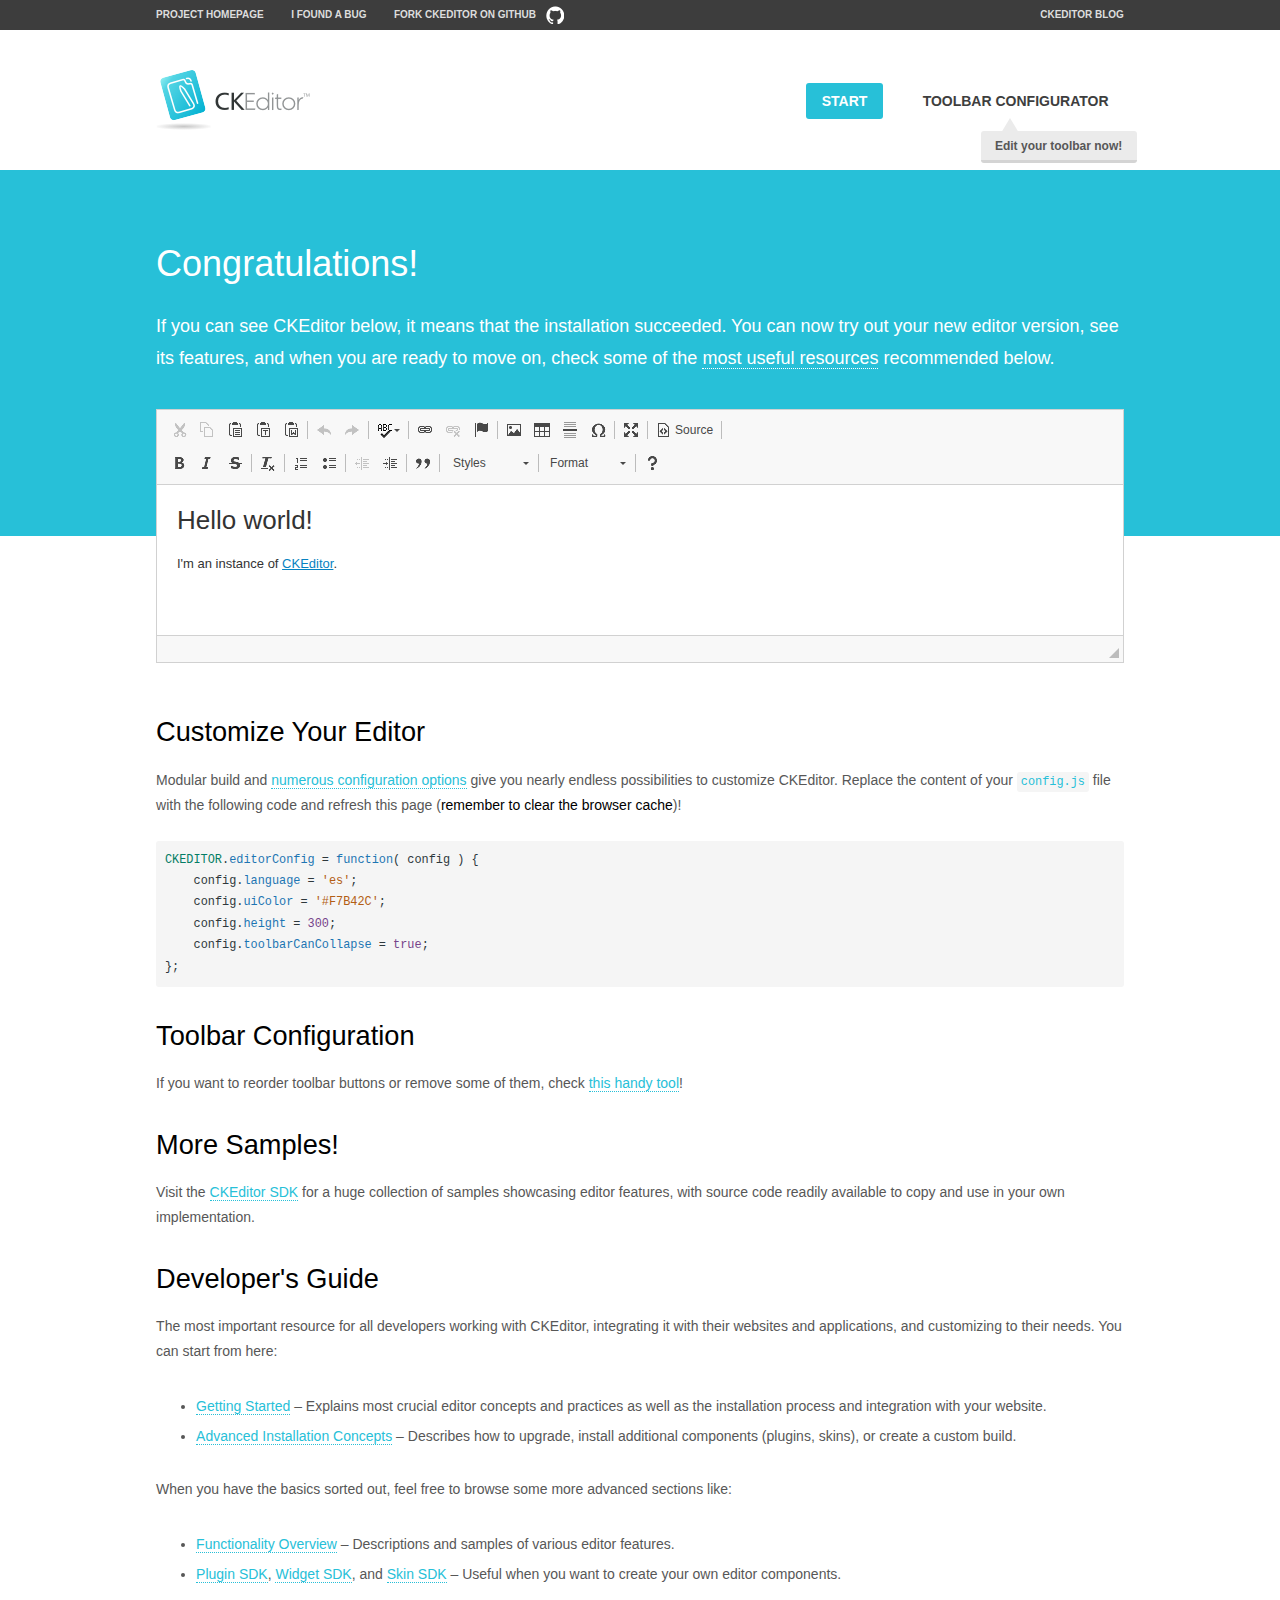
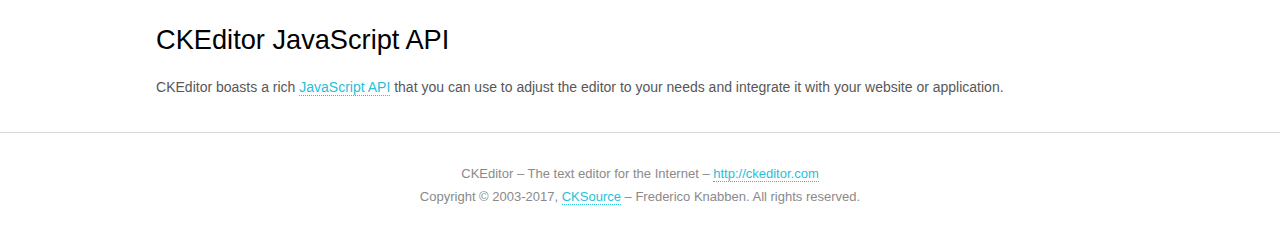
<file: Forum-fe/javascript/ck/samples/index.html>
<!DOCTYPE html>
<!--
Copyright (c) 2003-2017, CKSource - Frederico Knabben. All rights reserved.
For licensing, see LICENSE.md or http://ckeditor.com/license
-->
<html>
<head>
	<meta charset="utf-8">
	<title>CKEditor Sample</title>
	<script src="../ckeditor.js"></script>
	<script src="js/sample.js"></script>
	<link rel="stylesheet" href="css/samples.css">
	<link rel="stylesheet" href="toolbarconfigurator/lib/codemirror/neo.css">
</head>
<body id="main">

<nav class="navigation-a">
	<div class="grid-container">
		<ul class="navigation-a-left grid-width-70">
			<li><a href="http://ckeditor.com">Project Homepage</a></li>
			<li><a href="http://dev.ckeditor.com/">I found a bug</a></li>
			<li><a href="http://github.com/ckeditor/ckeditor-dev" class="icon-pos-right icon-navigation-a-github">Fork CKEditor on GitHub</a></li>
		</ul>
		<ul class="navigation-a-right grid-width-30">
			<li><a href="http://ckeditor.com/blog-list">CKEditor Blog</a></li>
		</ul>
	</div>
</nav>

<header class="header-a">
	<div class="grid-container">
		<h1 class="header-a-logo grid-width-30">
			<a href="index.html"><img src="img/logo.png" alt="CKEditor Sample"></a>
		</h1>

		<nav class="navigation-b grid-width-70">
			<ul>
				<li><a href="index.html" class="button-a button-a-background">Start</a></li>
				<li><a href="toolbarconfigurator/index.html" class="button-a">Toolbar configurator <span class="balloon-a balloon-a-nw">Edit your toolbar now!</span></a></li>
			</ul>
		</nav>
	</div>
</header>

<main>
	<div class="adjoined-top">
		<div class="grid-container">
			<div class="content grid-width-100">
				<h1>Congratulations!</h1>
				<p>
					If you can see CKEditor below, it means that the installation succeeded.
					You can now try out your new editor version, see its features, and when you are ready to move on, check some of the <a href="#sample-customize">most useful resources</a> recommended below.
				</p>
			</div>
		</div>
	</div>
	<div class="adjoined-bottom">
		<div class="grid-container">
			<div class="grid-width-100">
				<div id="editor">
					<h1>Hello world!</h1>
					<p>I'm an instance of <a href="http://ckeditor.com">CKEditor</a>.</p>
				</div>
			</div>
		</div>
	</div>

	<div class="grid-container">
		<div class="content grid-width-100">
			<section id="sample-customize">
				<h2>Customize Your Editor</h2>
				<p>Modular build and <a href="http://docs.ckeditor.com/#!/guide/dev_configuration">numerous configuration options</a> give you nearly endless possibilities to customize CKEditor. Replace the content of your <code><a href="../config.js">config.js</a></code> file with the following code and refresh this page (<strong>remember to clear the browser cache</strong>)!</p>
		<pre class="cm-s-neo CodeMirror"><code><span style="padding-right: 0.1px;"><span class="cm-variable">CKEDITOR</span>.<span class="cm-property">editorConfig</span> <span class="cm-operator">=</span> <span class="cm-keyword">function</span>( <span class="cm-def">config</span> ) {</span>
<span style="padding-right: 0.1px;"><span class="cm-tab">	</span><span class="cm-variable-2">config</span>.<span class="cm-property">language</span> <span class="cm-operator">=</span> <span class="cm-string">'es'</span>;</span>
<span style="padding-right: 0.1px;"><span class="cm-tab">	</span><span class="cm-variable-2">config</span>.<span class="cm-property">uiColor</span> <span class="cm-operator">=</span> <span class="cm-string">'#F7B42C'</span>;</span>
<span style="padding-right: 0.1px;"><span class="cm-tab">	</span><span class="cm-variable-2">config</span>.<span class="cm-property">height</span> <span class="cm-operator">=</span> <span class="cm-number">300</span>;</span>
<span style="padding-right: 0.1px;"><span class="cm-tab">	</span><span class="cm-variable-2">config</span>.<span class="cm-property">toolbarCanCollapse</span> <span class="cm-operator">=</span> <span class="cm-atom">true</span>;</span>
<span style="padding-right: 0.1px;">};</span></code></pre>
			</section>

			<section>
				<h2>Toolbar Configuration</h2>
				<p>If you want to reorder toolbar buttons or remove some of them, check <a href="toolbarconfigurator/index.html">this handy tool</a>!</p>
			</section>

			<section>
				<h2>More Samples!</h2>
				<p>Visit the <a href="http://sdk.ckeditor.com">CKEditor SDK</a> for a huge collection of samples showcasing editor features, with source code readily available to copy and use in your own implementation.</p>
			</section>

			<section>
				<h2>Developer's Guide</h2>
				<p>The most important resource for all developers working with CKEditor, integrating it with their websites and applications, and customizing to their needs. You can start from here:</p>
				<ul>
					<li><a href="http://docs.ckeditor.com/#!/guide/dev_installation">Getting Started</a> &ndash; Explains most crucial editor concepts and practices as well as the installation process and integration with your website.</li>
					<li><a href="http://docs.ckeditor.com/#!/guide/dev_advanced_installation">Advanced Installation Concepts</a> &ndash; Describes how to upgrade, install additional components (plugins, skins), or create a custom build.</li>
				</ul>
					<p>When you have the basics sorted out, feel free to browse some more advanced sections like:</p>
				<ul>
					<li><a href="http://docs.ckeditor.com/#!/guide/dev_features">Functionality Overview</a> &ndash; Descriptions and samples of various editor features.</li>
					<li><a href="http://docs.ckeditor.com/#!/guide/plugin_sdk_intro">Plugin SDK</a>, <a href="http://docs.ckeditor.com/#!/guide/widget_sdk_intro">Widget SDK</a>, and <a href="http://docs.ckeditor.com/#!/guide/skin_sdk_intro">Skin SDK</a> &ndash; Useful when you want to create your own editor components.</li>
				</ul>
			</section>

			<section>
				<h2>CKEditor JavaScript API</h2>
				<p>CKEditor boasts a rich <a href="http://docs.ckeditor.com/#!/api">JavaScript API</a> that you can use to adjust the editor to your needs and integrate it with your website or application.</p>
			</section>
		</div>
	</div>
</main>

<footer class="footer-a grid-container">
	<div class="grid-container">
		<p class="grid-width-100">
			CKEditor &ndash; The text editor for the Internet &ndash; <a class="samples" href="http://ckeditor.com/">http://ckeditor.com</a>
		</p>
		<p class="grid-width-100" id="copy">
			Copyright &copy; 2003-2017, <a class="samples" href="http://cksource.com/">CKSource</a> &ndash; Frederico Knabben. All rights reserved.
		</p>
	</div>
</footer>
<script>
	initSample();
</script>

</body>
</html>
</file>
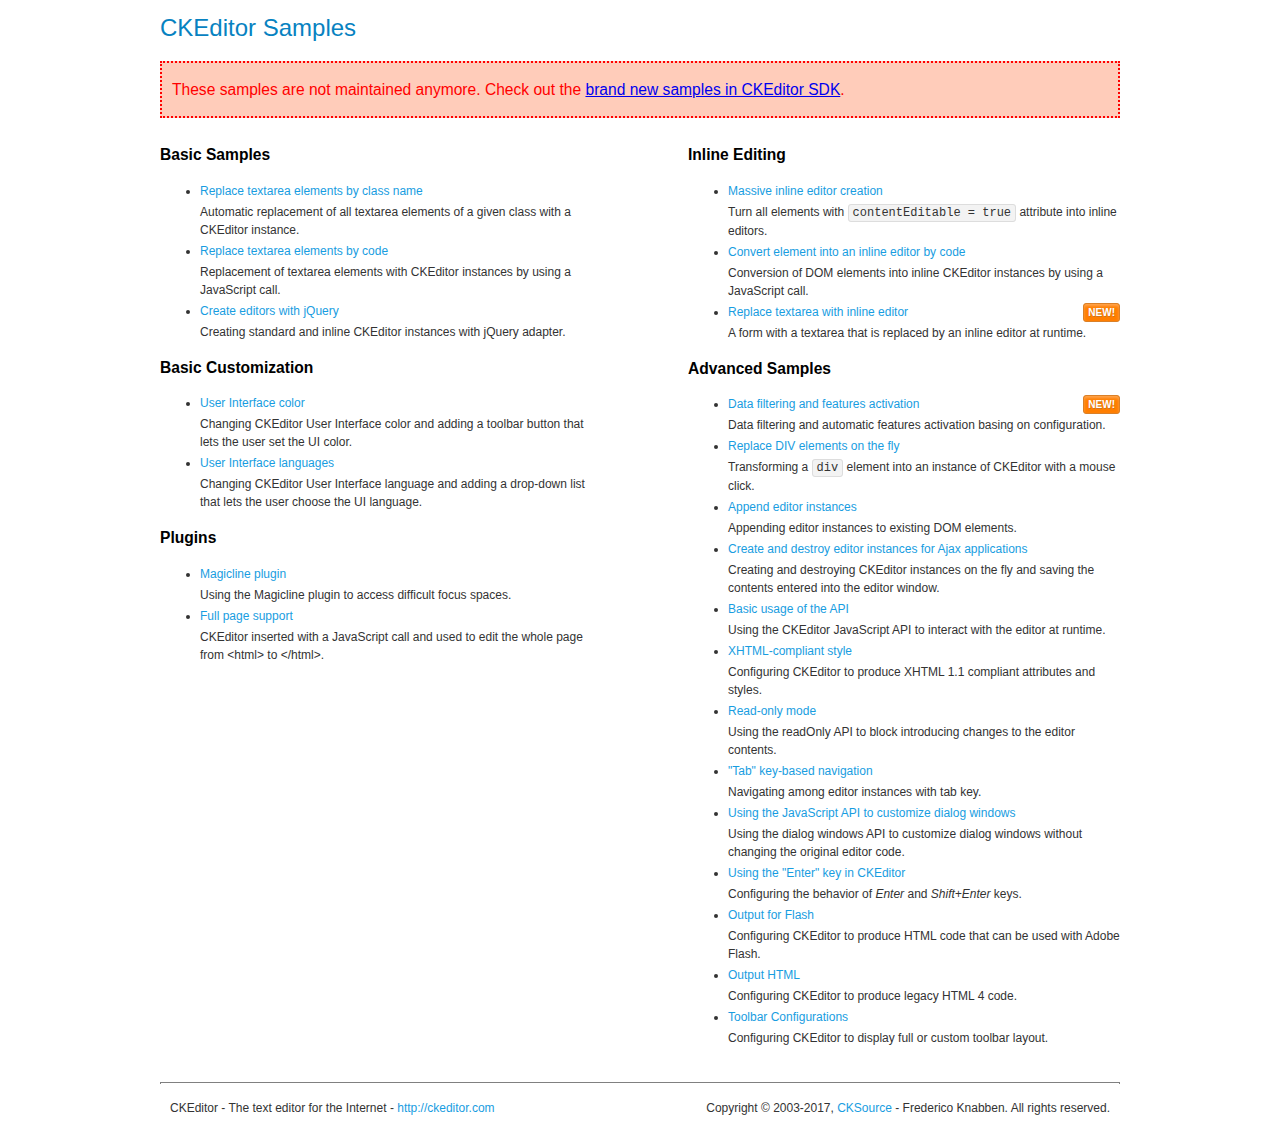
<file: Forum-fe/javascript/ck/samples/old/index.html>
<!DOCTYPE html>
<!--
Copyright (c) 2003-2017, CKSource - Frederico Knabben. All rights reserved.
For licensing, see LICENSE.md or http://ckeditor.com/license
-->
<html>
<head>
	<meta charset="utf-8">
	<title>CKEditor Samples</title>
	<link rel="stylesheet" href="sample.css">
</head>
<body>
	<h1 class="samples">
		CKEditor Samples
	</h1>
	<div class="warning deprecated">
		These samples are not maintained anymore. Check out the <a href="http://sdk.ckeditor.com/">brand new samples in CKEditor SDK</a>.
	</div>
	<div class="twoColumns">
		<div class="twoColumnsLeft">
			<h2 class="samples">
				Basic Samples
			</h2>
			<dl class="samples">
				<dt><a class="samples" href="replacebyclass.html">Replace textarea elements by class name</a></dt>
				<dd>Automatic replacement of all textarea elements of a given class with a CKEditor instance.</dd>

				<dt><a class="samples" href="replacebycode.html">Replace textarea elements by code</a></dt>
				<dd>Replacement of textarea elements with CKEditor instances by using a JavaScript call.</dd>

				<dt><a class="samples" href="jquery.html">Create editors with jQuery</a></dt>
				<dd>Creating standard and inline CKEditor instances with jQuery adapter.</dd>
			</dl>

			<h2 class="samples">
				Basic Customization
			</h2>
			<dl class="samples">
				<dt><a class="samples" href="uicolor.html">User Interface color</a></dt>
				<dd>Changing CKEditor User Interface color and adding a toolbar button that lets the user set the UI color.</dd>

				<dt><a class="samples" href="uilanguages.html">User Interface languages</a></dt>
				<dd>Changing CKEditor User Interface language and adding a drop-down list that lets the user choose the UI language.</dd>
			</dl>


			<h2 class="samples">Plugins</h2>
<dl class="samples">
<dt><a class="samples" href="magicline/magicline.html">Magicline plugin</a></dt>
<dd>Using the Magicline plugin to access difficult focus spaces.</dd>

<dt><a class="samples" href="wysiwygarea/fullpage.html">Full page support</a></dt>
<dd>CKEditor inserted with a JavaScript call and used to edit the whole page from &lt;html&gt; to &lt;/html&gt;.</dd>
</dl>
		</div>
		<div class="twoColumnsRight">
			<h2 class="samples">
				Inline Editing
			</h2>
			<dl class="samples">
				<dt><a class="samples" href="inlineall.html">Massive inline editor creation</a></dt>
				<dd>Turn all elements with <code>contentEditable = true</code> attribute into inline editors.</dd>

				<dt><a class="samples" href="inlinebycode.html">Convert element into an inline editor by code</a></dt>
				<dd>Conversion of DOM elements into inline CKEditor instances by using a JavaScript call.</dd>

				<dt><a class="samples" href="inlinetextarea.html">Replace textarea with inline editor</a> <span class="new">New!</span></dt>
				<dd>A form with a textarea that is replaced by an inline editor at runtime.</dd>

				
			</dl>

			<h2 class="samples">
				Advanced Samples
			</h2>
			<dl class="samples">
				<dt><a class="samples" href="datafiltering.html">Data filtering and features activation</a> <span class="new">New!</span></dt>
				<dd>Data filtering and automatic features activation basing on configuration.</dd>

				<dt><a class="samples" href="divreplace.html">Replace DIV elements on the fly</a></dt>
				<dd>Transforming a <code>div</code> element into an instance of CKEditor with a mouse click.</dd>

				<dt><a class="samples" href="appendto.html">Append editor instances</a></dt>
				<dd>Appending editor instances to existing DOM elements.</dd>

				<dt><a class="samples" href="ajax.html">Create and destroy editor instances for Ajax applications</a></dt>
				<dd>Creating and destroying CKEditor instances on the fly and saving the contents entered into the editor window.</dd>

				<dt><a class="samples" href="api.html">Basic usage of the API</a></dt>
				<dd>Using the CKEditor JavaScript API to interact with the editor at runtime.</dd>

				<dt><a class="samples" href="xhtmlstyle.html">XHTML-compliant style</a></dt>
				<dd>Configuring CKEditor to produce XHTML 1.1 compliant attributes and styles.</dd>

				<dt><a class="samples" href="readonly.html">Read-only mode</a></dt>
				<dd>Using the readOnly API to block introducing changes to the editor contents.</dd>

				<dt><a class="samples" href="tabindex.html">"Tab" key-based navigation</a></dt>
				<dd>Navigating among editor instances with tab key.</dd>


				
<dt><a class="samples" href="dialog/dialog.html">Using the JavaScript API to customize dialog windows</a></dt>
<dd>Using the dialog windows API to customize dialog windows without changing the original editor code.</dd>

<dt><a class="samples" href="enterkey/enterkey.html">Using the &quot;Enter&quot; key in CKEditor</a></dt>
<dd>Configuring the behavior of <em>Enter</em> and <em>Shift+Enter</em> keys.</dd>

<dt><a class="samples" href="htmlwriter/outputforflash.html">Output for Flash</a></dt>
<dd>Configuring CKEditor to produce HTML code that can be used with Adobe Flash.</dd>

<dt><a class="samples" href="htmlwriter/outputhtml.html">Output HTML</a></dt>
<dd>Configuring CKEditor to produce legacy HTML 4 code.</dd>

<dt><a class="samples" href="toolbar/toolbar.html">Toolbar Configurations</a></dt>
<dd>Configuring CKEditor to display full or custom toolbar layout.</dd>

			</dl>
		</div>
	</div>
	<div id="footer">
		<hr>
		<p>
			CKEditor - The text editor for the Internet - <a class="samples" href="http://ckeditor.com/">http://ckeditor.com</a>
		</p>
		<p id="copy">
			Copyright &copy; 2003-2017, <a class="samples" href="http://cksource.com/">CKSource</a> - Frederico Knabben. All rights reserved.
		</p>
	</div>
</body>
</html>
</file>
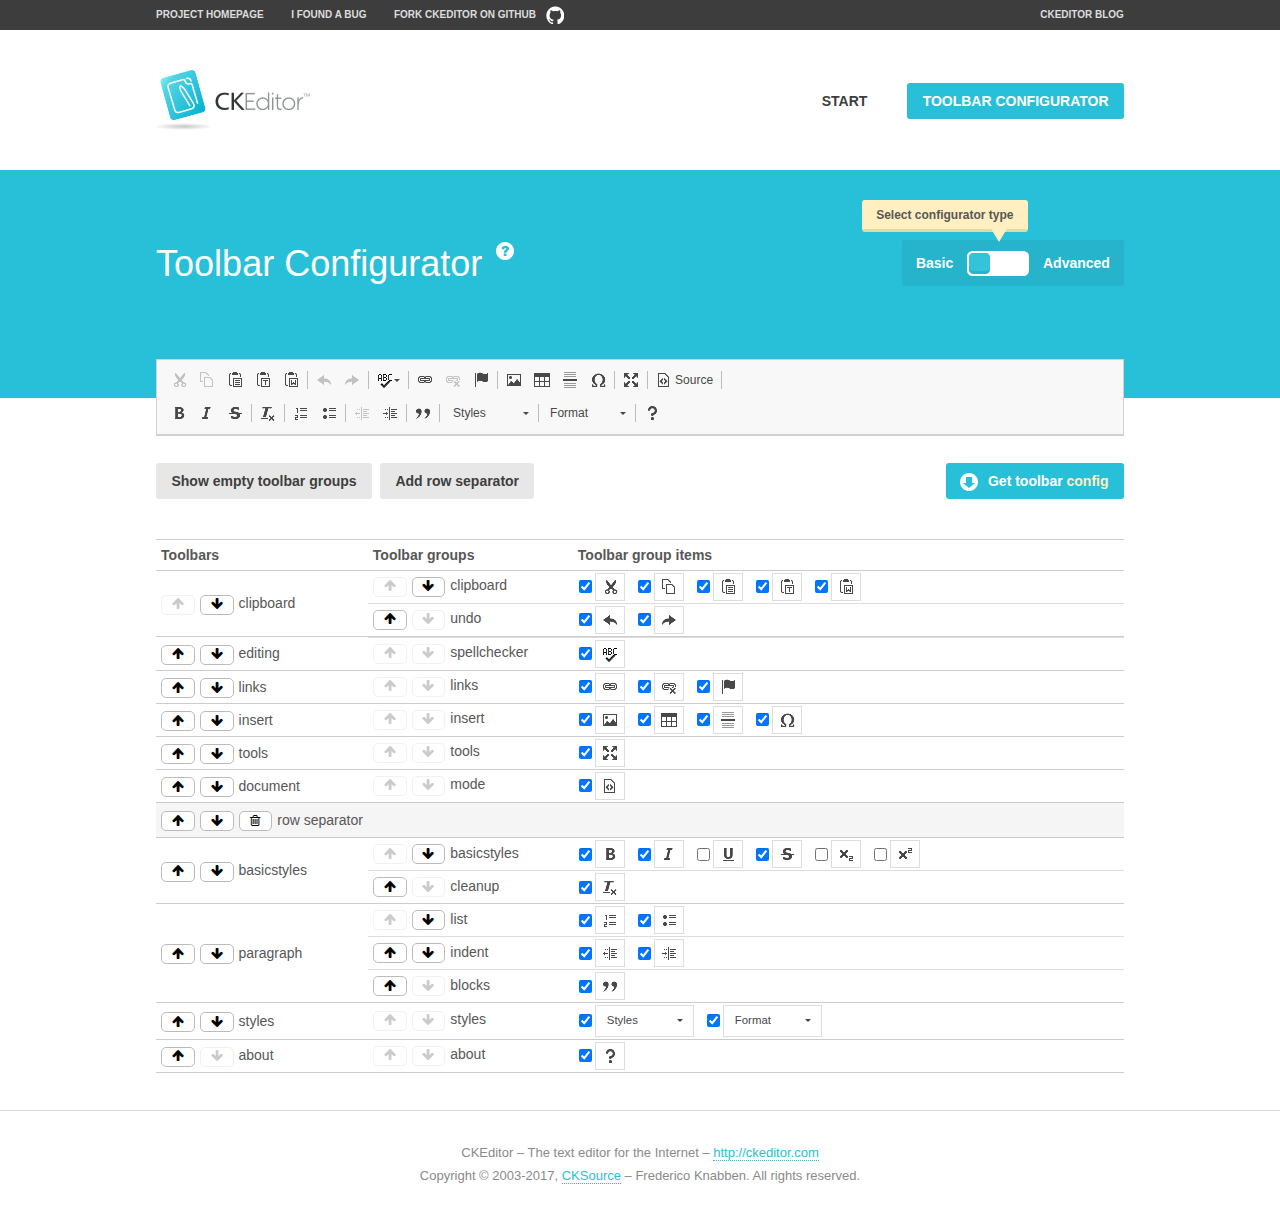
<file: Forum-fe/javascript/ck/samples/toolbarconfigurator/index.html>
<!DOCTYPE html>
<!--
Copyright (c) 2003-2017, CKSource - Frederico Knabben. All rights reserved.
For licensing, see LICENSE.md or http://ckeditor.com/license
-->
<!--[if IE 8]><html class="ie8"><![endif]-->
<!--[if gt IE 8]><html><![endif]-->
<!--[if !IE]><!--><html><!--<![endif]-->
<head>
	<meta charset="utf-8">
	<title>Toolbar Configurator</title>
	<script src="../../ckeditor.js"></script>
	<script>
		if ( CKEDITOR.env.ie && CKEDITOR.env.version < 9 )
			CKEDITOR.tools.enableHtml5Elements( document );
	</script>
	<link rel="stylesheet" href="lib/codemirror/codemirror.css">
	<link rel="stylesheet" href="lib/codemirror/show-hint.css">
	<link rel="stylesheet" href="lib/codemirror/neo.css">
	<link rel="stylesheet" href="css/fontello.css">
	<link rel="stylesheet" href="../css/samples.css">
</head>
<body id="toolbar">

<nav class="navigation-a">
	<div class="grid-container">
		<ul class="navigation-a-left grid-width-70">
			<li><a href="http://ckeditor.com">Project Homepage</a></li>
			<li><a href="http://dev.ckeditor.com/">I found a bug</a></li>
			<li><a href="http://github.com/ckeditor/ckeditor-dev" class="icon-pos-right icon-navigation-a-github">Fork CKEditor on GitHub</a></li>
		</ul>
		<ul class="navigation-a-right grid-width-30">
			<li><a href="http://ckeditor.com/blog-list">CKEditor Blog</a></li>
		</ul>
	</div>
</nav>

<header class="header-a">
	<div class="grid-container">
		<h1 class="header-a-logo grid-width-30">
			<a href="../index.html"><img src="../img/logo.png" alt="CKEditor Logo"></a>
		</h1>
		<nav class="navigation-b grid-width-70">
			<ul>
				<li><a href="../index.html"  class="button-a">Start</a></li>
				<li><a href="index.html"  class="button-a button-a-background">Toolbar configurator</a></li>
			</ul>
		</nav>
	</div>
</header>

<main>
	<div class="adjoined-top">
		<div class="grid-container">
			<div class="content grid-width-100">
				<div class="grid-container-nested">
					<h1 class="grid-width-60">
						Toolbar Configurator
						<a href="#help-content" type="button" title="Configurator help" id="help" class="button-a button-a-background button-a-no-text icon-pos-left icon-question-mark">Help</a>
					</h1>

					<div class="grid-width-40 grid-switch-magic">
						<div class="switch">
							<span class="balloon-a balloon-a-se">Select configurator type</span>
							<input type="radio" name="radio" data-num="1" id="radio-basic" />
							<input type="radio" name="radio" data-num="2" id="radio-advanced" />
							<label data-for="1" for="radio-basic">Basic</label>
							<span class="switch-inner">
								<span class="handler"></span>
							</span>
							<label data-for="2" for="radio-advanced">Advanced</label>
						</div>
					</div>
				</div>
			</div>
		</div>
	</div>
	<div class="adjoined-bottom">
		<div class="grid-container">
			<div class="grid-width-100">
				<div class="editors-container">
					<div id="editor-basic"></div>
					<div id="editor-advanced"></div>
				</div>
			</div>
		</div>
	</div>

	<div class="grid-container configurator">
		<div class="content grid-width-100">
			<div class="configurator">
				<div>
					<div id="toolbarModifierWrapper"></div>
				</div>
			</div>
		</div>
	</div>

	<div id="help-content">
		<div class="grid-container">
			<div class="grid-width-100">
				<h2>What Am I Doing Here?</h2>

				<div class="grid-container grid-container-nested">
					<div class="basic">
						<div class="grid-width-50">
							<p>Arrange <a href="http://docs.ckeditor.com/#!/api/CKEDITOR.config-cfg-toolbarGroups">toolbar groups</a>, toggle <a href="http://docs.ckeditor.com/#!/api/CKEDITOR.config-cfg-removeButtons">button visibility</a> according to your needs and get your toolbar configuration.</p>
							<p>You can replace the content of the <a href="../../config.js"><code>config.js</code></a> file with the generated configuration. If you already set some configuration options you will need to merge both configurations.</p>
						</div>
						<div class="grid-width-50">
							<p>Read more about different ways of <a href="http://docs.ckeditor.com/#!/guide/dev_configuration">setting configuration</a> and do not forget about <strong>clearing browser cache</strong>.</p>
							<p>Arranging toolbar groups is the recommended way of configuring the toolbar, but if you need more freedom you can use the <a href="#advanced">advanced configurator</a>.</p>
						</div>
					</div>
					<div class="advanced" style="display: none;">
						<div class="grid-width-50">
							<p>With this code editor you can edit your <a href="http://docs.ckeditor.com/#!/api/CKEDITOR.config-cfg-toolbar">toolbar configuration</a> live.</p>
							<p>You can replace the content of the <a href="../../config.js"><code>config.js</code></a> file with the generated configuration. If you already set some configuration options you will need to merge both configurations.</p>
						</div>
						<div class="grid-width-50">
							<p>Read more about different ways of <a href="http://docs.ckeditor.com/#!/guide/dev_configuration">setting configuration</a> and do not forget about <strong>clearing browser cache</strong>.</p>
						</div>
					</div>
				</div>

				<p class="grid-container grid-container-nested">
					<button type="button" class="help-content-close grid-width-100 button-a button-a-background">Got it. Let's play!</button>
				</p>
			</div>
		</div>
	</div>
</main>

<footer class="footer-a grid-container">
	<p class="grid-width-100">
		CKEditor &ndash; The text editor for the Internet &ndash; <a class="samples" href="http://ckeditor.com/">http://ckeditor.com</a>
	</p>
	<p class="grid-width-100" id="copy">
		Copyright &copy; 2003-2017, <a class="samples" href="http://cksource.com/">CKSource</a> &ndash; Frederico Knabben. All rights reserved.
	</p>
</footer>

<script src="lib/codemirror/codemirror.js"></script>
<script src="lib/codemirror/javascript.js"></script>
<script src="lib/codemirror/show-hint.js"></script>

<script src="js/fulltoolbareditor.js"></script>
<script src="js/abstracttoolbarmodifier.js"></script>
<script src="js/toolbarmodifier.js"></script>
<script src="js/toolbartextmodifier.js"></script>
<script src="../js/sf.js"></script>

<script>
	( function() {
		'use strict';

		var mode = ( window.location.hash.substr( 1 ) === 'advanced' ) ? 'advanced' : 'basic',
			configuratorSection = CKEDITOR.document.findOne( 'main > .grid-container.configurator' ),
			basicInstruction = CKEDITOR.document.findOne( '#help-content .basic' ),
			advancedInstruction = CKEDITOR.document.findOne( '#help-content .advanced' ),

			// Configurator mode switcher.
			modeSwitchBasic = CKEDITOR.document.getById( 'radio-basic' ),
			modeSwitchAdvanced = CKEDITOR.document.getById( 'radio-advanced' );

		// Initial setup
		function updateSwitcher() {
			if ( mode === 'advanced' ) {
				modeSwitchAdvanced.$.checked = true;
			} else {
				modeSwitchBasic.$.checked = true;
			}
		}

		updateSwitcher();

		CKEDITOR.document.getWindow().on( 'hashchange', function( e ) {
			var hash = window.location.hash.substr( 1 );
			if ( !( hash === 'advanced' || hash === 'basic' ) ) {
				return;
			}
			mode = hash;
			onToolbarsDone( mode );
		} );

		CKEDITOR.document.getWindow().on( 'resize', function() {
			updateToolbar( ( mode === 'basic' ? toolbarModifier : toolbarTextModifier )[ 'editorInstance' ] );
		} );

		function onRefresh( modifier ) {
			modifier = modifier || this;

			if ( mode === 'basic' && modifier instanceof ToolbarConfigurator.ToolbarTextModifier ) {
				return;
			}

			// CodeMirror container becomes visible, so we need to refresh and to avoid rendering problems.
			if ( mode === 'advanced' && modifier instanceof ToolbarConfigurator.ToolbarTextModifier ) {
				modifier.codeContainer.refresh();
			}

			updateToolbar( modifier.editorInstance );
		}

		function updateToolbar( editor ) {
			var editorContainer = editor.container;

			// Not always editor is loaded.
			if ( !editorContainer ) {
				return;
			}

			var displayStyle = editorContainer.getStyle( 'display' );

			editorContainer.setStyle( 'display', 'block' );

			var newHeight = editorContainer.getSize( 'height' );

			var newMarginTop = parseInt( editorContainer.getComputedStyle( 'margin-top' ), 10 );
			newMarginTop = ( isNaN( newMarginTop ) ? 0 : Number( newMarginTop ) );

			var newMarginBottom = parseInt( editorContainer.getComputedStyle( 'margin-bottom' ), 10 );
			newMarginBottom = ( isNaN( newMarginBottom ) ? 0 : Number( newMarginBottom ) );

			var result = newHeight + newMarginTop + newMarginBottom;

			editorContainer.setStyle( 'display', displayStyle );

			editor.container.getAscendant( 'div' ).setStyle( 'height', result + 'px' );
		}

		var toolbarModifier = new ToolbarConfigurator.ToolbarModifier( 'editor-basic' );

		var done = 0;
		toolbarModifier.init( onToolbarInit );
		toolbarModifier.onRefresh = onRefresh;

		CKEDITOR.document.getById( 'toolbarModifierWrapper' ).append( toolbarModifier.mainContainer );

		var toolbarTextModifier = new ToolbarConfigurator.ToolbarTextModifier( 'editor-advanced' );
		toolbarTextModifier.init( onToolbarInit );
		toolbarTextModifier.onRefresh = onRefresh;

		function onToolbarInit() {
			if ( ++done === 2 ) {
				onToolbarsDone();

				positionSticky.watch( CKEDITOR.document.findOne( '.toolbar' ), function() {
					return mode === 'advanced';
				} );
			}
		}

		function onToolbarsDone() {
			if ( mode === 'basic' ) {
				toggleModeBasic( false );
			} else {
				toggleModeAdvanced( false );
			}

			updateSwitcher();

			setTimeout( function() {
				CKEDITOR.document.findOne( '.editors-container' ).addClass( 'active' );
				CKEDITOR.document.findOne( '#toolbarModifierWrapper' ).addClass( 'active' );
			}, 200 );
		}

		CKEDITOR.document.getById( 'toolbarModifierWrapper' ).append( toolbarTextModifier.mainContainer );

		function toogleModeSwitch( onElement, offElement, onModifier, offModifier ) {
			onElement.addClass( 'fancy-button-active' );
			offElement.removeClass( 'fancy-button-active' );

			onModifier.showUI();
			offModifier.hideUI();
		}

		function toggleModeBasic( callOnRefresh ) {
			callOnRefresh = ( callOnRefresh !== false );
			mode = 'basic';
			window.location.hash = '#basic';
			toogleModeSwitch( modeSwitchBasic, modeSwitchAdvanced, toolbarModifier, toolbarTextModifier );

			configuratorSection.removeClass( 'freed-width' );
			basicInstruction.show();
			advancedInstruction.hide();

			callOnRefresh && onRefresh( toolbarModifier );
		}

		function toggleModeAdvanced( callOnRefresh ) {
			callOnRefresh = ( callOnRefresh !== false );
			mode = 'advanced';
			window.location.hash = '#advanced';
			toogleModeSwitch( modeSwitchAdvanced, modeSwitchBasic, toolbarTextModifier, toolbarModifier );

			configuratorSection.addClass( 'freed-width' );
			advancedInstruction.show();
			basicInstruction.hide();

			callOnRefresh && onRefresh( toolbarTextModifier );
		}

		modeSwitchBasic.on( 'click', toggleModeBasic );
		modeSwitchAdvanced.on( 'click', toggleModeAdvanced );

		//
		// Position:sticky for the toolbar.
		//

		// Will make elements behave like they were styled with position:sticky.
		var positionSticky = {
			// Store object: {
			// 		element: CKEDITOR.dom.element, // Element which will float.
			// 		placeholder: CKEDITOR.dom.element, // Placeholder which is place to prevent page bounce.
			// 		isFixed: boolean // Whether element float now.
			// }
			watched: [],

			active: [],

			staticContainer: null,

			init: function() {
				var element = CKEDITOR.dom.element.createFromHtml(
					'<div class="staticContainer">' +
						'<div class="grid-container" >' +
							'<div class="grid-width-100">' +
								'<div class="inner"></div>' +
							'</div>' +
						'</div>' +
					'</div>' );

				this.staticContainer = element.findOne( '.inner' );

				CKEDITOR.document.getBody().append( element );
			},

			watch: function( element, preventFunc ) {
				this.watched.push( {
					element: element,
					placeholder: new CKEDITOR.dom.element( 'div' ),
					isFixed: false,
					preventFunc: preventFunc
				} );
			},

			checkAll: function() {
				for ( var i = 0; i < this.watched.length; i++ ) {
					this.check( this.watched[ i ] );
				}
			},

			check: function( element ) {
				var isFixed = element.isFixed;
				var shouldBeFixed = this.shouldBeFixed( element );

				// Nothing to be done.
				if ( isFixed === shouldBeFixed ) {
					return;
				}

				var placeholder = element.placeholder;

				if ( isFixed ) {
					// Unfixing.

					element.element.insertBefore( placeholder );
					placeholder.remove();

					element.element.removeStyle( 'margin' );

					this.active.splice( CKEDITOR.tools.indexOf( this.active, element ), 1 );

				} else {
					// Fixing.
					placeholder.setStyle( 'width', element.element.getSize( 'width' ) + 'px' );
					placeholder.setStyle( 'height', element.element.getSize( 'height' ) + 'px' );
					placeholder.setStyle( 'margin-bottom', element.element.getComputedStyle( 'margin-bottom' ) );
					placeholder.setStyle( 'display', element.element.getComputedStyle( 'display' ) );
					placeholder.insertAfter( element.element );

					this.staticContainer.append( element.element );

					this.active.push( element );
				}

				element.isFixed = !element.isFixed;
			},

			shouldBeFixed: function( element ) {
				if ( element.preventFunc && element.preventFunc() ) {
					return false;
				}

				// If element is already fixed we are checking it's placeholder.
				var related = ( element.isFixed ? element.placeholder : element.element ),
					clientRect = related.$.getBoundingClientRect(),
					staticHeight = this.staticContainer.getSize('height' ),
					elemHeight = element.element.getSize( 'height' );

				if ( element.isFixed ) {
					return ( clientRect.top + elemHeight < staticHeight );
				} else {
					return ( clientRect.top < staticHeight );
				}
			}
		};

		positionSticky.init();

		CKEDITOR.document.getWindow().on( 'scroll',
			new CKEDITOR.tools.eventsBuffer( 100, positionSticky.checkAll, positionSticky ).input
		);

		// Make the toolbar sticky.
		positionSticky.watch( CKEDITOR.document.findOne( '.editors-container' ) );

		// Help button and help-content.
		( function() {
			var helpButton = CKEDITOR.document.getById( 'help' ),
				helpContent = CKEDITOR.document.getById( 'help-content' );

			// Don't show help button on IE8 because it's unsupported by Pico Modal.
			if ( CKEDITOR.env.ie && CKEDITOR.env.version == 8 ) {
				helpButton.hide();
			} else {
				// Display help modal when the button is clicked.
				helpButton.on( 'click', function( evt ) {
					SF.modal( {
						// Clone modal content from DOM.
						content: helpContent.getHtml(),

						afterCreate: function( modal ) {
							// Enable modal content button to close the modal.
							new CKEDITOR.dom.element( modal.modalElem() ).findOne( '.help-content-close' ).once( 'click', modal.close );
						}
					} ).show();
				} );
			}
		} )();
	} )();
</script>
</body>
</html>
</file>
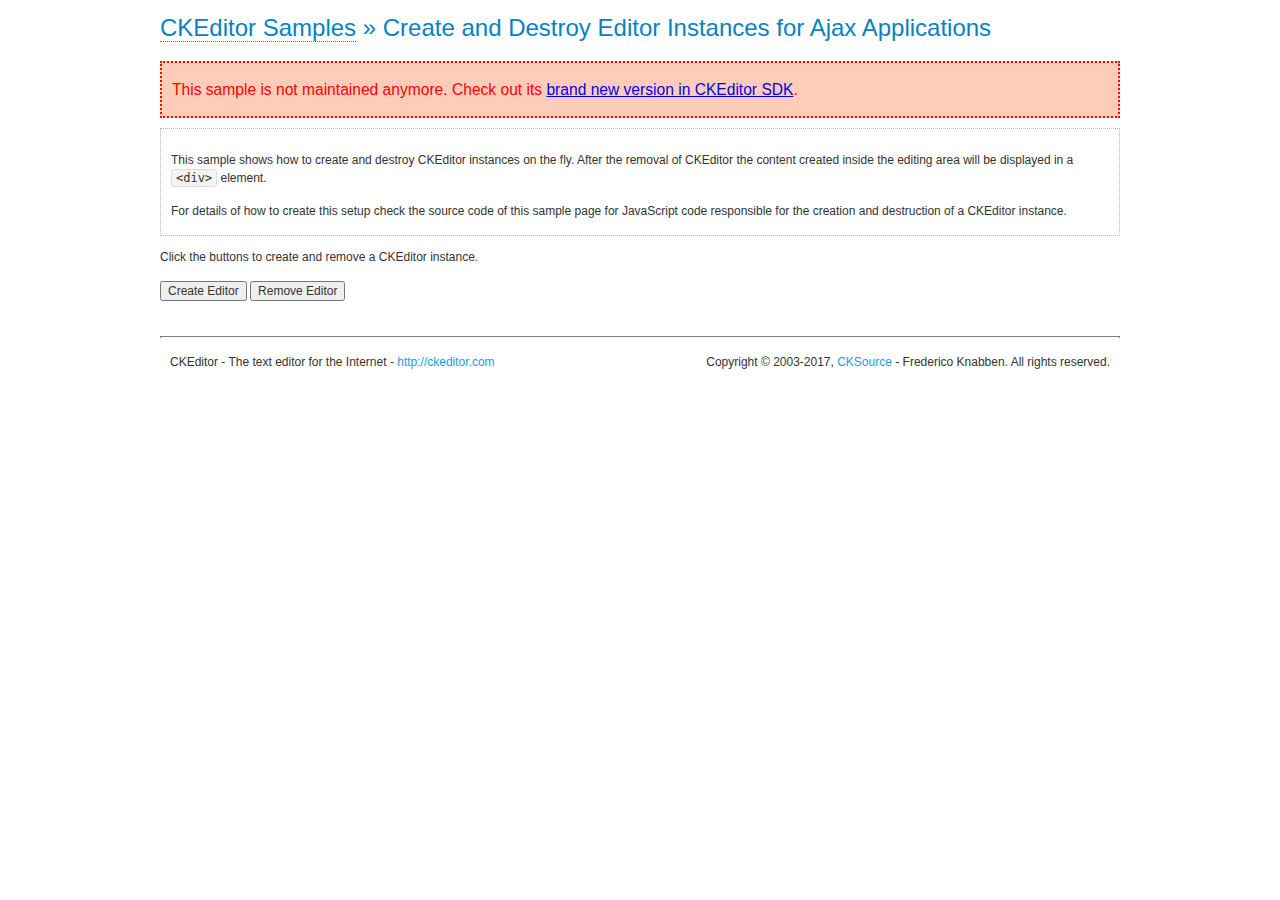
<file: Forum-fe/javascript/ck/samples/old/ajax.html>
<!DOCTYPE html>
<!--
Copyright (c) 2003-2017, CKSource - Frederico Knabben. All rights reserved.
For licensing, see LICENSE.md or http://ckeditor.com/license
-->
<html>
<head>
	<meta charset="utf-8">
	<title>Ajax &mdash; CKEditor Sample</title>
	<script src="../../ckeditor.js"></script>
	<link rel="stylesheet" href="sample.css">
	<script>

		var editor, html = '';

		function createEditor() {
			if ( editor )
				return;

			// Create a new editor inside the <div id="editor">, setting its value to html
			var config = {};
			editor = CKEDITOR.appendTo( 'editor', config, html );
		}

		function removeEditor() {
			if ( !editor )
				return;

			// Retrieve the editor contents. In an Ajax application, this data would be
			// sent to the server or used in any other way.
			document.getElementById( 'editorcontents' ).innerHTML = html = editor.getData();
			document.getElementById( 'contents' ).style.display = '';

			// Destroy the editor.
			editor.destroy();
			editor = null;
		}

	</script>
</head>
<body>
	<h1 class="samples">
		<a href="index.html">CKEditor Samples</a> &raquo; Create and Destroy Editor Instances for Ajax Applications
	</h1>
	<div class="warning deprecated">
		This sample is not maintained anymore. Check out its <a href="http://sdk.ckeditor.com/samples/saveajax.html">brand new version in CKEditor SDK</a>.
	</div>
	<div class="description">
		<p>
			This sample shows how to create and destroy CKEditor instances on the fly. After the removal of CKEditor the content created inside the editing
			area will be displayed in a <code>&lt;div&gt;</code> element.
		</p>
		<p>
			For details of how to create this setup check the source code of this sample page
			for JavaScript code responsible for the creation and destruction of a CKEditor instance.
		</p>
	</div>
	<p>Click the buttons to create and remove a CKEditor instance.</p>
	<p>
		<input onclick="createEditor();" type="button" value="Create Editor">
		<input onclick="removeEditor();" type="button" value="Remove Editor">
	</p>
	<!-- This div will hold the editor. -->
	<div id="editor">
	</div>
	<div id="contents" style="display: none">
		<p>
			Edited Contents:
		</p>
		<!-- This div will be used to display the editor contents. -->
		<div id="editorcontents">
		</div>
	</div>
	<div id="footer">
		<hr>
		<p>
			CKEditor - The text editor for the Internet - <a class="samples" href="http://ckeditor.com/">http://ckeditor.com</a>
		</p>
		<p id="copy">
			Copyright &copy; 2003-2017, <a class="samples" href="http://cksource.com/">CKSource</a> - Frederico
			Knabben. All rights reserved.
		</p>
	</div>
</body>
</html>
</file>
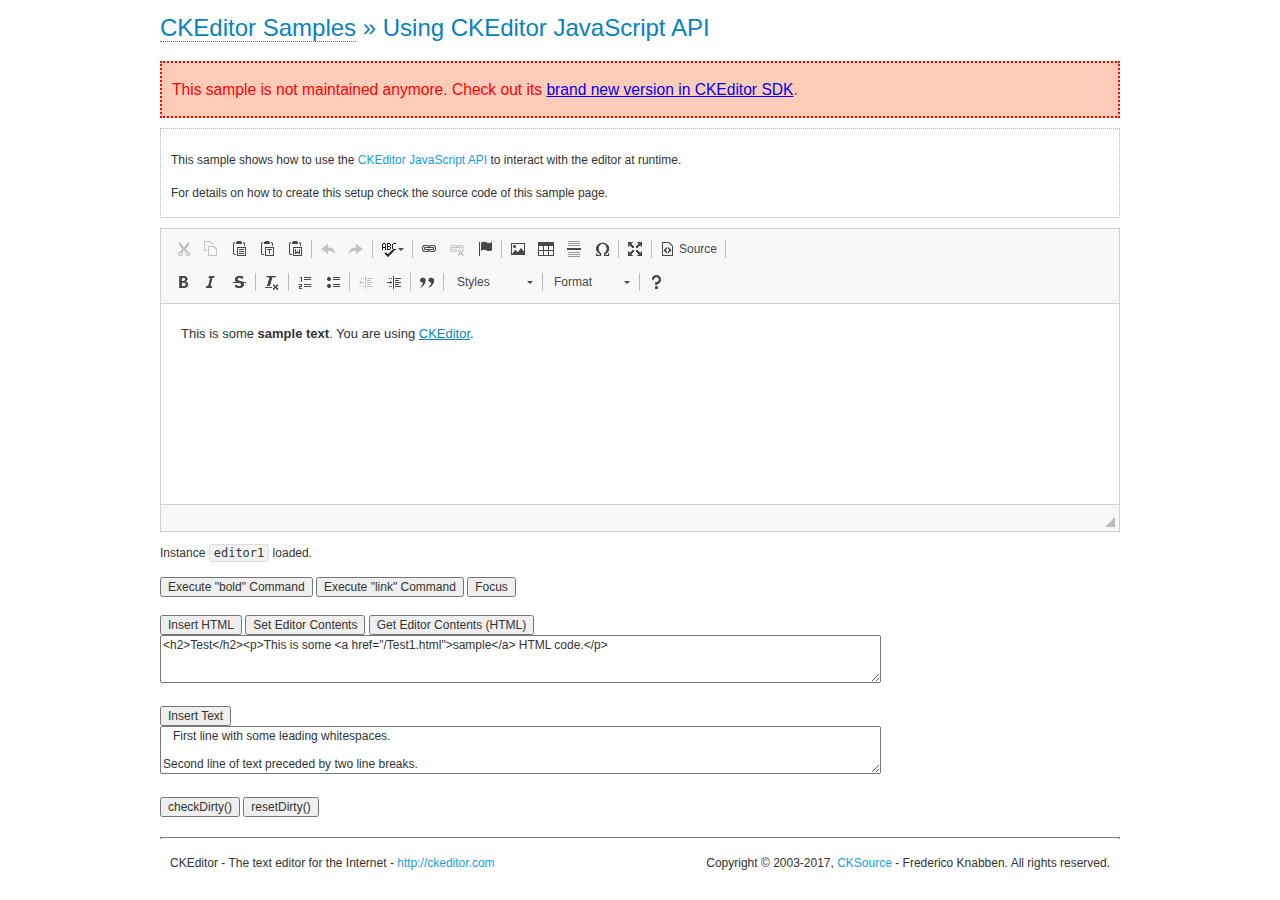
<file: Forum-fe/javascript/ck/samples/old/api.html>
<!DOCTYPE html>
<!--
Copyright (c) 2003-2017, CKSource - Frederico Knabben. All rights reserved.
For licensing, see LICENSE.md or http://ckeditor.com/license
-->
<html>
<head>
	<meta charset="utf-8">
	<title>API Usage &mdash; CKEditor Sample</title>
	<script src="../../ckeditor.js"></script>
	<link href="sample.css" rel="stylesheet">
	<script>

// The instanceReady event is fired, when an instance of CKEditor has finished
// its initialization.
CKEDITOR.on( 'instanceReady', function( ev ) {
	// Show the editor name and description in the browser status bar.
	document.getElementById( 'eMessage' ).innerHTML = 'Instance <code>' + ev.editor.name + '<\/code> loaded.';

	// Show this sample buttons.
	document.getElementById( 'eButtons' ).style.display = 'block';
});

function InsertHTML() {
	// Get the editor instance that we want to interact with.
	var editor = CKEDITOR.instances.editor1;
	var value = document.getElementById( 'htmlArea' ).value;

	// Check the active editing mode.
	if ( editor.mode == 'wysiwyg' )
	{
		// Insert HTML code.
		// http://docs.ckeditor.com/#!/api/CKEDITOR.editor-method-insertHtml
		editor.insertHtml( value );
	}
	else
		alert( 'You must be in WYSIWYG mode!' );
}

function InsertText() {
	// Get the editor instance that we want to interact with.
	var editor = CKEDITOR.instances.editor1;
	var value = document.getElementById( 'txtArea' ).value;

	// Check the active editing mode.
	if ( editor.mode == 'wysiwyg' )
	{
		// Insert as plain text.
		// http://docs.ckeditor.com/#!/api/CKEDITOR.editor-method-insertText
		editor.insertText( value );
	}
	else
		alert( 'You must be in WYSIWYG mode!' );
}

function SetContents() {
	// Get the editor instance that we want to interact with.
	var editor = CKEDITOR.instances.editor1;
	var value = document.getElementById( 'htmlArea' ).value;

	// Set editor contents (replace current contents).
	// http://docs.ckeditor.com/#!/api/CKEDITOR.editor-method-setData
	editor.setData( value );
}

function GetContents() {
	// Get the editor instance that you want to interact with.
	var editor = CKEDITOR.instances.editor1;

	// Get editor contents
	// http://docs.ckeditor.com/#!/api/CKEDITOR.editor-method-getData
	alert( editor.getData() );
}

function ExecuteCommand( commandName ) {
	// Get the editor instance that we want to interact with.
	var editor = CKEDITOR.instances.editor1;

	// Check the active editing mode.
	if ( editor.mode == 'wysiwyg' )
	{
		// Execute the command.
		// http://docs.ckeditor.com/#!/api/CKEDITOR.editor-method-execCommand
		editor.execCommand( commandName );
	}
	else
		alert( 'You must be in WYSIWYG mode!' );
}

function CheckDirty() {
	// Get the editor instance that we want to interact with.
	var editor = CKEDITOR.instances.editor1;
	// Checks whether the current editor contents present changes when compared
	// to the contents loaded into the editor at startup
	// http://docs.ckeditor.com/#!/api/CKEDITOR.editor-method-checkDirty
	alert( editor.checkDirty() );
}

function ResetDirty() {
	// Get the editor instance that we want to interact with.
	var editor = CKEDITOR.instances.editor1;
	// Resets the "dirty state" of the editor (see CheckDirty())
	// http://docs.ckeditor.com/#!/api/CKEDITOR.editor-method-resetDirty
	editor.resetDirty();
	alert( 'The "IsDirty" status has been reset' );
}

function Focus() {
	CKEDITOR.instances.editor1.focus();
}

function onFocus() {
	document.getElementById( 'eMessage' ).innerHTML = '<b>' + this.name + ' is focused </b>';
}

function onBlur() {
	document.getElementById( 'eMessage' ).innerHTML = this.name + ' lost focus';
}

	</script>

</head>
<body>
	<h1 class="samples">
		<a href="index.html">CKEditor Samples</a> &raquo; Using CKEditor JavaScript API
	</h1>
	<div class="warning deprecated">
		This sample is not maintained anymore. Check out its <a href="http://sdk.ckeditor.com/samples/api.html">brand new version in CKEditor SDK</a>.
	</div>
	<div class="description">
	<p>
		This sample shows how to use the
		<a class="samples" href="http://docs.ckeditor.com/#!/api/CKEDITOR.editor">CKEditor JavaScript API</a>
		to interact with the editor at runtime.
	</p>
	<p>
		For details on how to create this setup check the source code of this sample page.
	</p>
	</div>

	<!-- This <div> holds alert messages to be display in the sample page. -->
	<div id="alerts">
		<noscript>
			<p>
				<strong>CKEditor requires JavaScript to run</strong>. In a browser with no JavaScript
				support, like yours, you should still see the contents (HTML data) and you should
				be able to edit it normally, without a rich editor interface.
			</p>
		</noscript>
	</div>
	<form action="../../../samples/sample_posteddata.php" method="post">
		<textarea cols="100" id="editor1" name="editor1" rows="10">&lt;p&gt;This is some &lt;strong&gt;sample text&lt;/strong&gt;. You are using &lt;a href="http://ckeditor.com/"&gt;CKEditor&lt;/a&gt;.&lt;/p&gt;</textarea>

		<script>
			// Replace the <textarea id="editor1"> with an CKEditor instance.
			CKEDITOR.replace( 'editor1', {
				on: {
					focus: onFocus,
					blur: onBlur,

					// Check for availability of corresponding plugins.
					pluginsLoaded: function( evt ) {
						var doc = CKEDITOR.document, ed = evt.editor;
						if ( !ed.getCommand( 'bold' ) )
							doc.getById( 'exec-bold' ).hide();
						if ( !ed.getCommand( 'link' ) )
							doc.getById( 'exec-link' ).hide();
					}
				}
			});
		</script>

		<p id="eMessage">
		</p>

		<div id="eButtons" style="display: none">
			<input id="exec-bold" onclick="ExecuteCommand('bold');" type="button" value="Execute &quot;bold&quot; Command">
			<input id="exec-link" onclick="ExecuteCommand('link');" type="button" value="Execute &quot;link&quot; Command">
			<input onclick="Focus();" type="button" value="Focus">
			<br><br>
			<input onclick="InsertHTML();" type="button" value="Insert HTML">
			<input onclick="SetContents();" type="button" value="Set Editor Contents">
			<input onclick="GetContents();" type="button" value="Get Editor Contents (HTML)">
			<br>
			<textarea cols="100" id="htmlArea" rows="3">&lt;h2&gt;Test&lt;/h2&gt;&lt;p&gt;This is some &lt;a href="/Test1.html"&gt;sample&lt;/a&gt; HTML code.&lt;/p&gt;</textarea>
			<br>
			<br>
			<input onclick="InsertText();" type="button" value="Insert Text">
			<br>
			<textarea cols="100" id="txtArea" rows="3">   First line with some leading whitespaces.

Second line of text preceded by two line breaks.</textarea>
			<br>
			<br>
			<input onclick="CheckDirty();" type="button" value="checkDirty()">
			<input onclick="ResetDirty();" type="button" value="resetDirty()">
		</div>
	</form>
	<div id="footer">
		<hr>
		<p>
			CKEditor - The text editor for the Internet - <a class="samples" href="http://ckeditor.com/">http://ckeditor.com</a>
		</p>
		<p id="copy">
			Copyright &copy; 2003-2017, <a class="samples" href="http://cksource.com/">CKSource</a> - Frederico
			Knabben. All rights reserved.
		</p>
	</div>
</body>
</html>
</file>
<file: Forum-fe/javascript/ck/samples/css/samples.css>
/**
 * @license Copyright (c) 2003-2017, CKSource - Frederico Knabben. All rights reserved.
 * For licensing, see LICENSE.md or http://ckeditor.com/license
 */
@media (max-width: 900px) {
  .global-is-mobile-hidden {
    display: none !important;
  }
}
article,
aside,
details,
figcaption,
figure,
footer,
header,
hgroup,
main,
menu,
nav,
section {
  display: block;
}
body,
html {
  margin: 0;
  padding: 0;
  font: 16px / 1.8 Arial, 'Helvetica Neue', Helvetica, sans-serif;
  font-weight: 300;
  color: #575757;
}
.grid-width-10 {
  width: 10%;
}
.grid-width-20 {
  width: 20%;
}
.grid-width-30 {
  width: 30%;
}
.grid-width-40 {
  width: 40%;
}
.grid-width-50 {
  width: 50%;
}
.grid-width-60 {
  width: 60%;
}
.grid-width-70 {
  width: 70%;
}
.grid-width-80 {
  width: 80%;
}
.grid-width-90 {
  width: 90%;
}
.grid-width-100 {
  width: 100%;
}
@media (max-width: 900px) {
  .grid-width-10,
  .grid-width-20,
  .grid-width-30,
  .grid-width-40,
  .grid-width-50,
  .grid-width-60,
  .grid-width-70,
  .grid-width-80,
  .grid-width-90,
  .grid-width-100 {
    width: 100%;
  }
}
*[class*="grid-width"] {
  -webkit-box-sizing: border-box;
  -moz-box-sizing: border-box;
  box-sizing: border-box;
  padding-left: 4%;
  padding-right: 4%;
  float: left;
}
*[class*="grid-width"]:after,
.grid-container:after,
*[class*="grid-width"]:before,
.grid-container:before {
  content: '';
  display: block;
  overflow: hidden;
  visibility: hidden;
  font-size: 0;
  line-height: 0;
  width: 0;
  height: 0;
}
*[class*="grid-width"]:after,
.grid-container:after {
  clear: both;
}
.grid-container {
  -webkit-box-sizing: border-box;
  -moz-box-sizing: border-box;
  box-sizing: border-box;
  margin-left: auto;
  margin-right: auto;
}
.grid-container-nested *[class*="grid-width"]:first-child {
  padding-left: 0;
}
.grid-container-nested *[class*="grid-width"]:last-child {
  padding-right: 0;
}
@media (max-width: 900px) {
  .grid-container-nested *[class*="grid-width"]:first-child {
    padding-left: 4%;
  }
  .grid-container-nested *[class*="grid-width"]:last-child {
    padding-right: 4%;
  }
}
.header-a {
  min-height: 140px;
  overflow: hidden;
}
.header-a .header-a-logo {
  margin: 40px 0 0;
}
@media (max-width: 900px) {
  .header-a .header-a-logo {
    text-align: center;
  }
}
.header-a .header-a-logo img {
  border: transparent;
}
.navigation-a {
  height: 30px;
  background: #3D3D3D;
  position: absolute;
  left: 0;
  right: 0;
  top: 0;
  padding: 0;
  overflow: hidden;
}
@media (max-width: 900px) {
  .navigation-a {
    text-align: center;
  }
}
.navigation-a ul {
  list-style: none;
  margin: 0;
  overflow: hidden;
}
.navigation-a ul li,
.navigation-a ul li a {
  display: inline-block;
}
@media (max-width: 900px) {
  .navigation-a ul {
    width: auto;
    text-overflow: ellipsis;
    white-space: nowrap;
    display: inline-block;
    float: none;
  }
  .navigation-a ul:before,
  .navigation-a ul:after {
    display: none;
  }
}
.navigation-a ul.navigation-a-left {
  text-align: left;
}
@media (max-width: 900px) {
  .navigation-a ul.navigation-a-left {
    padding-right: 0;
  }
}
.navigation-a ul.navigation-a-right {
  text-align: right;
}
@media (max-width: 900px) {
  .navigation-a ul.navigation-a-right {
    padding-left: 23px;
  }
}
.navigation-a ul li + li {
  margin-left: 23px;
}
.navigation-a ul li a {
  font-size: 10px;
  font-size: 0.625rem;
  line-height: 18px;
  line-height: 1.13rem;
  line-height: 30px;
  float: left;
  color: #ddd;
  font-weight: bold;
  text-decoration: none;
  text-transform: uppercase;
}
.navigation-a ul li a:hover {
  cursor: pointer;
  color: #fff;
}
.icon-navigation-a-github:before,
.icon-navigation-a-github:after {
  background-image: url("[data-uri]");
}
.navigation-b {
  text-align: right;
  margin: 52px 0 0;
  overflow: visible;
}
@media (max-width: 900px) {
  .navigation-b {
    text-align: center;
    margin-top: 20px;
    padding: 0;
  }
}
.navigation-b ul {
  padding: 0;
  list-style: none;
  margin: 0;
  overflow: visible;
}
.navigation-b ul li,
.navigation-b ul li a {
  display: inline-block;
}
@media (max-width: 900px) {
  .navigation-b ul {
    display: table;
    width: 100%;
    padding-bottom: 1.5em;
  }
}
@media (max-width: 900px) {
  .navigation-b ul li {
    display: table-row;
  }
}
.navigation-b ul li + li {
  margin-left: 20px;
}
@media (max-width: 900px) {
  .navigation-b ul li + li {
    margin-left: 0;
  }
}
.navigation-b ul li a {
  -webkit-box-sizing: border-box;
  -moz-box-sizing: border-box;
  box-sizing: border-box;
  text-transform: uppercase;
  text-decoration: none;
  outline: none;
}
@media (max-width: 900px) {
  .navigation-b ul li a {
    width: 100%;
    -webkit-border-radius: 0;
    -webkit-background-clip: padding-box;
    -moz-border-radius: 0;
    -moz-background-clip: padding;
    border-radius: 0;
    background-clip: padding-box;
  }
}
.footer-a {
  font-size: 13px;
  font-size: 0.8125rem;
  line-height: 23.4px;
  line-height: 1.46rem;
  padding-top: 2.25em;
  padding-bottom: 2.25em;
  overflow: hidden;
  color: #8a8a8a;
}
.footer-a a {
  color: #27C0D8;
  text-decoration: none;
  border-bottom: 1px dotted #27C0D8;
}
.footer-a a:hover {
  color: #23adc2;
}
.footer-a p {
  margin: 0;
  display: inline-block;
  text-align: center;
}
.content {
  font-size: 14px;
  font-size: 0.875rem;
  line-height: 25.2px;
  line-height: 1.57rem;
  overflow: hidden;
  padding-top: 1.5em;
  padding-bottom: 1.5em;
}
.content p {
  margin: 0.75em 0;
}
.content ul,
.content ol,
.content pre,
.content blockquote,
.content textarea:not([class^="cke"]),
.content .cke {
  margin: 1.875em 0;
}
.content code,
.content kbd {
  -webkit-border-radius: 3px;
  -webkit-background-clip: padding-box;
  -moz-border-radius: 3px;
  -moz-background-clip: padding;
  border-radius: 3px;
  background-clip: padding-box;
  padding: 3px 4px;
}
.content pre,
.content code,
.content kbd,
.content blockquote {
  background: #f5f5f5;
}
.content blockquote,
.content pre {
  background: none;
  border-left: 4px solid #27C0D8;
  padding: 1.5em 2.25em;
}
.content p a,
.content ul a,
.content ol a,
.content blockquote a,
.content h1 a,
.content h2 a,
.content h3 a,
.content h4 a,
.content h5 a {
  color: #27C0D8;
  text-decoration: none;
  border-bottom: 1px dotted #27C0D8;
}
.content p a:hover,
.content ul a:hover,
.content ol a:hover,
.content blockquote a:hover,
.content h1 a:hover,
.content h2 a:hover,
.content h3 a:hover,
.content h4 a:hover,
.content h5 a:hover {
  color: #23adc2;
}
.content h1,
.content h2,
.content h3,
.content h4,
.content h5 {
  color: #000;
  font-weight: 100;
}
.content h1 code,
.content h2 code,
.content h3 code,
.content h4 code,
.content h5 code,
.content h1 kbd,
.content h2 kbd,
.content h3 kbd,
.content h4 kbd,
.content h5 kbd {
  font-size: inherit;
}
.content h1 a.content-heading-anchor,
.content h2 a.content-heading-anchor,
.content h3 a.content-heading-anchor,
.content h4 a.content-heading-anchor,
.content h5 a.content-heading-anchor {
  font-weight: 100;
  vertical-align: middle;
  opacity: 0;
  border: 0;
}
.content h1:hover a.content-heading-anchor,
.content h2:hover a.content-heading-anchor,
.content h3:hover a.content-heading-anchor,
.content h4:hover a.content-heading-anchor,
.content h5:hover a.content-heading-anchor {
  opacity: 1;
}
.content h1:target a,
.content h2:target a,
.content h3:target a,
.content h4:target a,
.content h5:target a {
  -webkit-animation: targetLinkOpacity 0.5s linear alternate;
  -moz-animation: targetLinkOpacity 0.5s linear alternate;
  -o-animation: targetLinkOpacity 0.5s linear alternate;
  animation: targetLinkOpacity 0.5s linear alternate;
  opacity: 1;
}
.content input,
.content select,
.content textarea:not([class^="cke"]) {
  -webkit-border-radius: 3px;
  -webkit-background-clip: padding-box;
  -moz-border-radius: 3px;
  -moz-background-clip: padding;
  border-radius: 3px;
  background-clip: padding-box;
  -webkit-box-shadow: inset 0 1px 1px rgba(0, 0, 0, 0.08);
  -moz-box-shadow: inset 0 1px 1px rgba(0, 0, 0, 0.08);
  box-shadow: inset 0 1px 1px rgba(0, 0, 0, 0.08);
  font: inherit;
  color: inherit;
  border: 1px solid #D9D9D9;
  padding: .2em .5em;
}
.content input:focus,
.content select:focus,
.content textarea:not([class^="cke"]):focus {
  border-color: #66afe9;
  outline: 0;
  -webkit-box-shadow: inset 0 1px 1px rgba(0, 0, 0, 0.08), 0 0 8px #93c6ef;
  -moz-box-shadow: inset 0 1px 1px rgba(0, 0, 0, 0.08), 0 0 8px #93c6ef;
  box-shadow: inset 0 1px 1px rgba(0, 0, 0, 0.08), 0 0 8px #93c6ef;
}
.content abbr {
  border-bottom: 1px dotted #666;
  cursor: pointer;
}
.content blockquote {
  font-style: italic;
  font-family: Georgia, Times, "Times New Roman", serif;
  font-size: 16px;
  font-size: 1rem;
  line-height: 28.8px;
  line-height: 1.8rem;
}
.content em {
  font-style: italic;
}
.content h1 {
  font-size: 36px;
  font-size: 2.25rem;
  line-height: 64.8px;
  line-height: 4.05rem;
  margin: 1.125em 0 0;
}
.content h2 {
  font-size: 27.2px;
  font-size: 1.7rem;
  line-height: 48.96px;
  line-height: 3.06rem;
  margin: 0.9em 0 0;
}
.content h3 {
  font-size: 24px;
  font-size: 1.5rem;
  line-height: 43.2px;
  line-height: 2.7rem;
  font-weight: 500;
  margin: 0.75em 0 0;
}
.content h4 {
  font-size: 19.2px;
  font-size: 1.2rem;
  line-height: 34.56px;
  line-height: 2.16rem;
  font-weight: 500;
  margin: 0.75em 0 0;
}
.content h5 {
  font-size: 17.6px;
  font-size: 1.1rem;
  line-height: 31.68px;
  line-height: 1.98rem;
  font-weight: 500;
  margin: 0.75em 0 0;
}
.content hr {
  border: 0;
  border-top: 4px solid #D9D9D9;
  margin: 1.5em 0;
}
.content input[type="text"] {
  height: 1.8em;
  line-height: 1.8em;
}
.content input[type="button"] {
  -webkit-appearance: button;
  -moz-appearance: button;
  appearance: button;
}
.content kbd {
  font-size: 12px;
  font-size: 0.75rem;
  line-height: 21.6px;
  line-height: 1.35rem;
  font-family: Arial, 'Helvetica Neue', Helvetica, sans-serif;
  padding: 2px 6px;
  -webkit-box-shadow: 0 0 4px #fff inset, 0 2px 0 #D9D9D9;
  -moz-box-shadow: 0 0 4px #fff inset, 0 2px 0 #D9D9D9;
  box-shadow: 0 0 4px #fff inset, 0 2px 0 #D9D9D9;
}
.content p img {
  vertical-align: middle;
}
.content p pre {
  padding: 1.5em;
}
.content pre {
  padding: 0;
  border: 0;
  tab-size: 4;
  -o-tab-size: 4;
  -moz-tab-size: 4;
}
.content pre,
.content code {
  font-size: 11.89px;
  font-size: 0.743rem;
  line-height: 21.4px;
  line-height: 1.34rem;
  font-family: Consolas, Menlo, Monaco, Lucida Console, Liberation Mono, DejaVu Sans Mono, Bitstream Vera Sans Mono, Courier New, monospace, serif;
}
.content pre a,
.content code a {
  border: 0;
}
.content pre code {
  padding: 0.75em;
  display: block;
}
.content strong {
  color: #000;
}
.content ul ul,
.content ol ul,
.content ul ol,
.content ol ol {
  margin: 0.75em 0;
}
.content ul li,
.content ol li {
  font-size: 14px;
  font-size: 0.875rem;
  line-height: 30.24px;
  line-height: 1.89rem;
}
.content textarea:not([class^="cke"]) {
  width: 100%;
}
.content div.todo {
  border: 2px dotted #444;
  padding: 10px;
  margin: 60px 0 10px 0;
  /* Remove me some day */
}
.content div.todo:before {
  content: "TODO";
  font-weight: bold;
}
body a.button-a,
body button.button-a,
body input.button-a {
  -webkit-border-radius: 3px;
  -webkit-background-clip: padding-box;
  -moz-border-radius: 3px;
  -moz-background-clip: padding;
  border-radius: 3px;
  background-clip: padding-box;
  font-size: 14px;
  font-size: 0.875rem;
  line-height: 25.2px;
  line-height: 1.57rem;
  height: 36px;
  line-height: 36px;
  padding: 0 1.1em;
  font-weight: 700;
  color: #3e3e3e;
  white-space: nowrap;
  text-decoration: none;
  display: inline-block;
  cursor: pointer;
  border: 0;
  vertical-align: middle;
  margin: 1px 0;
  background: transparent;
}
body a.button-a.icon-pos-left,
body button.button-a.icon-pos-left,
body input.button-a.icon-pos-left {
  padding-left: .8em;
}
body a.button-a.icon-pos-right,
body button.button-a.icon-pos-right,
body input.button-a.icon-pos-right {
  padding-right: .8em;
}
body a.button-a.button-a-no-text,
body button.button-a.button-a-no-text,
body input.button-a.button-a-no-text {
  -webkit-border-radius: 100px;
  -webkit-background-clip: padding-box;
  -moz-border-radius: 100px;
  -moz-background-clip: padding;
  border-radius: 100px;
  background-clip: padding-box;
  width: 36px;
  padding: 0;
  text-indent: -999px;
  overflow: hidden;
  position: relative;
  text-align: center;
}
body a.button-a.button-a-no-text:before,
body button.button-a.button-a-no-text:before,
body input.button-a.button-a-no-text:before {
  position: absolute;
  left: 50%;
  top: 50%;
  margin: -9px 0 0 -9px;
}
@media (max-width: 900px) {
  body a.button-a.button-a-mobile-collapsed,
  body button.button-a.button-a-mobile-collapsed,
  body input.button-a.button-a-mobile-collapsed {
    -webkit-border-radius: 100px;
    -webkit-background-clip: padding-box;
    -moz-border-radius: 100px;
    -moz-background-clip: padding;
    border-radius: 100px;
    background-clip: padding-box;
    width: 36px;
    padding: 0;
    text-indent: -999px;
    overflow: hidden;
    position: relative;
    text-align: center;
  }
  body a.button-a.button-a-mobile-collapsed:before,
  body button.button-a.button-a-mobile-collapsed:before,
  body input.button-a.button-a-mobile-collapsed:before {
    position: absolute;
    left: 50%;
    top: 50%;
    margin: -9px 0 0 -9px;
  }
  body a.button-a.button-a-mobile-collapsed:before,
  body button.button-a.button-a-mobile-collapsed:before,
  body input.button-a.button-a-mobile-collapsed:before {
    position: absolute;
    left: 50%;
    top: 50%;
    margin: -9px 0 0 -9px;
  }
}
body a.button-a:active,
body button.button-a:active,
body input.button-a:active,
body a.button-a:hover,
body button.button-a:hover,
body input.button-a:hover {
  color: #fff;
  background: #23adc2;
}
body a.button-a:focus,
body button.button-a:focus,
body input.button-a:focus {
  border-color: #66afe9;
  outline: 0;
  -webkit-box-shadow: inset 0 1px 1px rgba(0, 0, 0, 0.075), 0 0 8px #93c6ef;
  -moz-box-shadow: inset 0 1px 1px rgba(0, 0, 0, 0.075), 0 0 8px #93c6ef;
  box-shadow: inset 0 1px 1px rgba(0, 0, 0, 0.075), 0 0 8px #93c6ef;
}
body a.button-a-soft,
body button.button-a-soft,
body input.button-a-soft {
  background: #e7e7e7;
}
body a.button-a-soft:active,
body button.button-a-soft:active,
body input.button-a-soft:active,
body a.button-a-soft:hover,
body button.button-a-soft:hover,
body input.button-a-soft:hover {
  color: #3e3e3e;
  background: #cecece;
}
body a.button-a-background,
body button.button-a-background,
body input.button-a-background,
body a.navigation-b ul li a:hover,
body button.navigation-b ul li a:hover,
body input.navigation-b ul li a:hover {
  color: #fff;
  background: #27C0D8;
}
body a.button-a-background:active,
body button.button-a-background:active,
body input.button-a-background:active,
body a.button-a-background:hover,
body button.button-a-background:hover,
body input.button-a-background:hover,
body a.navigation-b ul li a:hover:active,
body button.navigation-b ul li a:hover:active,
body input.navigation-b ul li a:hover:active,
body a.navigation-b ul li a:hover:hover,
body button.navigation-b ul li a:hover:hover,
body input.navigation-b ul li a:hover:hover {
  color: #fff;
  background: #23adc2;
}
.balloon-a {
  font-size: 12px;
  font-size: 0.75rem;
  line-height: 21.6px;
  line-height: 1.35rem;
  -webkit-border-radius: 3px;
  -webkit-background-clip: padding-box;
  -moz-border-radius: 3px;
  -moz-background-clip: padding;
  border-radius: 3px;
  background-clip: padding-box;
  border-bottom: 3px solid #d4d4d4;
  background: #ebebeb;
  display: inline-block;
  white-space: nowrap;
  padding: .4em 1.2em .2em;
  font-weight: 700;
  position: relative;
  z-index: 1000;
  text-transform: none;
  color: #575757;
}
.balloon-a:hover {
  color: #575757;
}
.balloon-a:before {
  content: '';
  width: 0;
  height: 0;
  border-style: solid;
  position: absolute;
}
.balloon-a-ne:before,
.balloon-a-nw:before {
  top: -13px;
  border-width: 0 9px 15.6px 9px;
  border-color: transparent transparent #ebebeb transparent;
}
.balloon-a-se:before,
.balloon-a-sw:before {
  bottom: -13px;
  border-width: 15.6px 9px 0 9px;
  border-color: #ebebeb transparent transparent transparent;
}
.balloon-a-nw:before,
.balloon-a-sw:before {
  left: 20px;
}
.balloon-a-ne:before,
.balloon-a-se:before {
  right: 20px;
}
.icon-pos-left:before,
.icon-pos-right:after {
  content: '';
  display: inline-block;
  width: 18px;
  height: 18px;
  vertical-align: middle;
  background-repeat: no-repeat;
}
.icon-pos-left:before {
  margin-right: 10px;
}
.icon-pos-right:after {
  margin-left: 10px;
}
.icon-download:before,
.icon-download:after {
  background-image: url("[data-uri]");
}
.icon-question-mark:before,
.icon-question-mark:after {
  background-image: url("[data-uri]");
}
.icon-close:before,
.icon-close:after {
  background-image: url("[data-uri]");
}
.ie8 .switch > * {
  vertical-align: middle;
}
.ie8 .switch input[type="radio"] {
  margin: 0 0.25em;
  display: inline-block;
}
.ie8 .switch label {
  margin-left: 0 !important;
  margin-right: 0 !important;
}
.ie8 .switch label[data-for="1"] {
  float: left;
}
.ie8 .switch label[data-for="2"] {
  float: right;
}
.ie8 .switch .switch-inner {
  display: none;
}
.switch {
  font-size: 14px;
  font-size: 0.875rem;
  line-height: 25.2px;
  line-height: 1.57rem;
  font-weight: bold;
  background-color: #27C0D8;
  overflow: hidden;
  display: inline-block;
  padding: 0.75em 0.25em;
  color: #fff;
  -webkit-border-radius: 3px;
  -webkit-background-clip: padding-box;
  -moz-border-radius: 3px;
  -moz-background-clip: padding;
  border-radius: 3px;
  background-clip: padding-box;
  position: relative;
}
.switch input[type="radio"] {
  display: none;
}
.switch label {
  position: relative;
  z-index: 2;
  float: left;
  cursor: pointer;
  padding: 0 0.75em;
}
.switch label:hover {
  text-decoration: underline;
}
.switch .switch-inner {
  float: left;
  background-color: #FFF;
  height: 1.5em;
  width: 4.125em;
  padding: 2px;
  margin: 0 0.25em;
  -webkit-border-radius: 5.5px;
  -webkit-background-clip: padding-box;
  -moz-border-radius: 5.5px;
  -moz-background-clip: padding;
  border-radius: 5.5px;
  background-clip: padding-box;
}
.switch .switch-inner .handler {
  overflow: hidden;
  position: relative;
  display: block;
  height: 1.5em;
  width: 1.5em;
  background: #25b4cb;
  -webkit-border-radius: 4.5px;
  -webkit-background-clip: padding-box;
  -moz-border-radius: 4.5px;
  -moz-background-clip: padding;
  border-radius: 4.5px;
  background-clip: padding-box;
}
.switch .switch-inner .handler:before {
  content: '';
  display: block;
  position: absolute;
  top: 0;
  right: 0;
  bottom: 3px;
  left: 0;
  background-color: #34c4da;
  -webkit-border-bottom-left-radius: 4.5px;
  -moz-border-radius-bottomleft: 4.5px;
  border-bottom-left-radius: 4.5px;
  -webkit-border-bottom-right-radius: 4.5px;
  -webkit-background-clip: padding-box;
  -moz-border-radius-bottomright: 4.5px;
  -moz-background-clip: padding;
  border-bottom-right-radius: 4.5px;
  background-clip: padding-box;
}
.switch:hover .switch-inner .handler:before {
  background: #45c9dd;
}
.switch input[data-num="2"]:checked ~ .switch-inner > .handler {
  margin-left: auto;
}
.switch input[data-num="2"]:checked ~ label[data-for="1"] {
  padding-right: 5.125em;
  margin-right: -4.375em;
}
.switch input[data-num="1"]:checked ~ label[data-for="2"] {
  padding-left: 5.125em;
  margin-left: -4.375em;
}
.toggler {
  -webkit-user-select: none;
  -moz-user-select: none;
  -ms-user-select: none;
  user-select: none;
}
.toggler label {
  cursor: pointer;
}
.toggler [data-collapse] {
  display: inherit;
}
.toggler [data-expand] {
  display: none;
}
.toggler.collapsed [data-collapse] {
  display: none;
}
.toggler.collapsed [data-expand] {
  display: inherit;
}
.toggler-container {
  overflow: hidden;
}
.toggler-container.collapsed {
  height: 0;
}
.icon-toggler-expanded:before,
.icon-toggler-collapsed:before,
.icon-toggler-expanded:after,
.icon-toggler-collapsed:after {
  background-image: url("[data-uri]");
}
.icon-toggler-expanded.icon-light:before,
.icon-toggler-collapsed.icon-light:before,
.icon-toggler-expanded.icon-light:after,
.icon-toggler-collapsed.icon-light:after {
  background-image: url("[data-uri]");
}
.icon-toggler-expanded:before,
.icon-toggler-expanded:after {
  background-position: top left;
}
.icon-toggler-collapsed:before,
.icon-toggler-collapsed:after {
  background-position: bottom left;
}
.modal {
  padding: 20px;
  border-radius: 3px;
  background-color: white;
  max-width: 700px;
  -webkit-box-sizing: border-box;
  -moz-box-sizing: border-box;
  box-sizing: border-box;
  width: 80% !important;
  top: 50% !important;
  -webkit-transform: translate(-50%, -50%) !important;
  -moz-transform: translate(-50%, -50%) !important;
  -o-transform: translate(-50%, -50%) !important;
  -ms-transform: translate(-50%, -50%) !important;
  transform: translate(-50%, -50%) !important;
}
.modal-close {
  -webkit-border-radius: 100px;
  -webkit-background-clip: padding-box;
  -moz-border-radius: 100px;
  -moz-background-clip: padding;
  border-radius: 100px;
  background-clip: padding-box;
  cursor: pointer;
  height: 18px;
  width: 18px;
  position: absolute;
  top: 10px;
  right: 10px;
  font-size: 17px;
  text-align: center;
  line-height: 19px;
  background: #cccccc;
}
main .grid-container,
header .grid-container,
.navigation-a > div,
footer > div {
  max-width: 968px;
}
.header-a {
  margin-top: 30px;
}
.footer-a {
  border-top: 1px solid #D9D9D9;
}
.adjoined-top {
  background-color: #27C0D8;
  color: #fff;
}
.adjoined-top .content h1,
.adjoined-top .content h2,
.adjoined-top .content h3,
.adjoined-top .content h4,
.adjoined-top .content h5 {
  color: #fff;
}
.adjoined-top .content p {
  font-size: 18px;
  font-size: 1.125rem;
  line-height: 32.4px;
  line-height: 2.02rem;
  font-weight: 100;
}
.adjoined-top .content p a {
  text-decoration: none;
  border-bottom: 1px dotted #fff;
  color: inherit;
}
.adjoined-top .content p a:hover {
  color: #e6e6e6;
}
.adjoined-top .content button {
  color: #fff;
}
.adjoined-top .content strong {
  color: #fff;
}
.adjoined-top .content code {
  font-size: inherit;
  color: #27C0D8;
}
.adjoined-bottom {
  position: relative;
}
.adjoined-bottom:before {
  z-index: -1;
  content: '';
  background: #27C0D8;
  position: absolute;
  top: 0;
  left: 0;
  right: 0;
  height: 50%;
}
main .grid-container,
header .grid-container,
.navigation-a > div,
footer > div {
  max-width: 1052px;
}
main .grid-container.freed-width {
  max-width: none;
}
.switch {
  background: #25b4cb;
  float: right;
  overflow: visible;
}
.switch .balloon-a {
  position: absolute;
  top: -40px;
  right: 50%;
  margin-right: -15px;
  background: #FFEFC1;
  border-bottom-color: #DCDCA4;
}
.switch .balloon-a:before {
  border-color: #FFEFC1 transparent transparent transparent;
}
#toolbar .editors-container {
  overflow: hidden;
  height: 0;
  transition: height 200ms;
}
#toolbar .editors-container.active {
  height: auto;
}
#main #editor {
  background: #FFF;
  padding: 2% 4%;
  border: dashed 5px #27C0D8;
}
#main .adjoined-top:before {
  height: 335px;
}
#toolbar .adjoined-top:before {
  height: 219px;
}
#toolbar .adjoined-top .grid-container-nested {
  height: 147px;
}
.content .grid-switch-magic {
  margin: 3.5em 0 0;
}
#info-box {
  padding-bottom: 0;
}
#info-box > div {
  width: 100%;
  text-align: right;
}
#info-box > div .toggler {
  padding-right: 0;
}
#info-box > div .toggler:hover {
  background: transparent;
  color: #000;
}
#info-box > div .toggler:hover > label {
  text-decoration: underline;
}
#info-box > div h2 {
  float: left;
  margin-top: 0;
}
#info-box > div#instructions-container {
  text-align: left;
}
#toolbarModifierWrapper {
  overflow: hidden;
  height: 0;
  opacity: 0;
  transition: height 200ms;
}
#toolbarModifierWrapper.active {
  height: auto;
  opacity: 1;
}
header {
  overflow: visible;
}
header div.grid-container {
  overflow: visible;
}
header .navigation-b {
  overflow: visible;
}
header .navigation-b ul {
  overflow: visible;
}
header .navigation-b a {
  position: relative;
}
header .balloon-a {
  position: absolute;
  top: 48px;
  left: 50%;
  margin-left: -35px;
}
@media (max-width: 1140px) {
  header .balloon-a {
    left: auto;
    margin-left: auto;
    right: 50%;
    margin-right: -35px;
  }
  header .balloon-a:before {
    left: auto;
    right: 22px;
  }
}
@media (max-width: 900px) {
  header .balloon-a {
    display: none;
  }
}
#toolbar .cke_toolbar {
  pointer-events: none;
  -webkit-user-select: none;
  -moz-user-select: none;
  -ms-user-select: none;
  user-select: none;
  cursor: default;
}
.some-toolbar-active .cke_toolbar {
  zoom: 1;
  filter: alpha(opacity=50);
  -webkit-opacity: 0.5;
  -moz-opacity: 0.5;
  opacity: 0.5;
}
.cke_toolbar.active {
  position: relative;
  zoom: 1;
  filter: alpha(opacity=100);
  -webkit-opacity: 1;
  -moz-opacity: 1;
  opacity: 1;
}
.cke_toolbar.active:after {
  content: '';
  display: block;
  position: absolute;
  top: 0;
  right: 6px;
  bottom: 5px;
  left: 0;
  -webkit-border-radius: 5px;
  -webkit-background-clip: padding-box;
  -moz-border-radius: 5px;
  -moz-background-clip: padding;
  border-radius: 5px;
  background-clip: padding-box;
  -webkit-box-shadow: 0px 0px 15px 3px #fff4b0;
  -moz-box-shadow: 0px 0px 15px 3px #fff4b0;
  box-shadow: 0px 0px 15px 3px #fff4b0;
}
.cke_toolbar.active .cke_toolgroup {
  -webkit-box-shadow: none;
  -moz-box-shadow: none;
  box-shadow: none;
  border-color: #e3c300;
}
.cke_toolbar.active .cke_combo,
.cke_toolbar.active .cke_toolgroup {
  position: relative;
  z-index: 2;
}
.cke_toolbar.active .cke_combo_button {
  -webkit-box-shadow: none;
  -moz-box-shadow: none;
  box-shadow: none;
}
.unselectable {
  -webkit-user-select: none;
  -moz-user-select: none;
  -ms-user-select: none;
  user-select: none;
}
.toolbar {
  padding: 5px 0;
  margin-bottom: 2.4em;
  overflow: hidden;
  background: #fff;
}
.toolbar button.button-a.cke_button {
  cursor: pointer;
  display: inline-block;
  padding: 4px 6px;
  outline: 0;
  border: 1px solid #a6a6a6;
}
.toolbar button.button-a.hidden {
  display: none;
}
.toolbar button.button-a.left {
  float: left;
  margin-right: 8px;
}
.toolbar button.button-a.right {
  float: right;
  margin-left: 8px;
}
.toolbar button.button-a .highlight {
  color: #ffefc1;
}
.configContainer.hidden,
.toolbarModifier.hidden,
.toolbarModifier-hints.hidden {
  display: none;
}
.toolbarModifier :focus,
.toolbar button:focus,
.configContainer textarea.configCode:focus {
  outline: none;
}
div.toolbarModifier {
  padding: 0;
  overflow: hidden;
  width: 100%;
  position: relative;
  display: table;
  border-collapse: collapse;
}
div.toolbarModifier ::-moz-focus-inner {
  border: 0;
}
div.toolbarModifier .empty {
  display: none;
}
div.toolbarModifier.empty-visible .empty {
  display: table-row;
  zoom: 1;
  filter: alpha(opacity=60);
  -webkit-opacity: 0.6;
  -moz-opacity: 0.6;
  opacity: 0.6;
}
div.toolbarModifier .empty > p {
  line-height: 31px;
}
div.toolbarModifier > ul {
  padding: 0;
  margin: 0;
  border-top: 1px solid #ccc;
  width: 100%;
}
div.toolbarModifier > ul[data-type="table-header"] {
  display: table-header-group;
}
div.toolbarModifier > ul[data-type="table-body"] {
  display: table-row-group;
}
div.toolbarModifier > ul p {
  padding: 0;
  margin: 0;
}
div.toolbarModifier > ul > li {
  display: table-row;
}
div.toolbarModifier > ul > li[data-type="header"] {
  font-weight: bold;
  user-select: none;
  cursor: default;
}
div.toolbarModifier > ul > li[data-type="group"],
div.toolbarModifier > ul > li[data-type="separator"] {
  border-bottom: 1px solid #ccc;
}
div.toolbarModifier > ul > li[data-type="subgroup"] {
  border-top: 1px solid #eee;
}
div.toolbarModifier > ul > li[data-type="subgroup"]:first-child {
  border-top: none;
}
div.toolbarModifier > ul > li[data-type="group"].active,
div.toolbarModifier > ul > li[data-type="group"]:hover,
div.toolbarModifier > ul > li[data-type="separator"].active,
div.toolbarModifier > ul > li[data-type="separator"]:hover {
  overflow: hidden;
  z-index: 2;
}
div.toolbarModifier > ul > li[data-type="group"].active,
div.toolbarModifier > ul > li[data-type="separator"].active,
div.toolbarModifier > ul > li[data-type="group"].active:hover,
div.toolbarModifier > ul > li[data-type="separator"].active:hover {
  background: #f0fafb;
}
div.toolbarModifier > ul > li[data-type="group"]:hover,
div.toolbarModifier > ul > li[data-type="separator"]:hover {
  background: #fffbe3;
}
div.toolbarModifier > ul > li[data-type="separator"] {
  background: #f5f5f5;
}
div.toolbarModifier > ul > li[data-type="separator"]:after {
  content: '';
  width: 100%;
}
div.toolbarModifier > ul > li[data-type="separator"] > p {
  padding: 2px 5px;
}
div.toolbarModifier > ul > li > p,
div.toolbarModifier > ul > li > ul {
  display: table-cell;
  vertical-align: middle;
}
div.toolbarModifier > ul > li p {
  padding-left: 5px;
  min-width: 200px;
}
div.toolbarModifier > ul > li p span {
  white-space: nowrap;
  cursor: default;
}
div.toolbarModifier > ul > li p span button {
  font-size: 12.666px;
  margin-right: 5px;
  cursor: pointer;
  background: #fff;
  -webkit-border-radius: 5px;
  -webkit-background-clip: padding-box;
  -moz-border-radius: 5px;
  -moz-background-clip: padding;
  border-radius: 5px;
  background-clip: padding-box;
  border: 1px solid #bbb;
  padding: 0 7px;
  line-height: 12px;
  height: 20px;
}
div.toolbarModifier > ul > li p span button:not(.disabled):hover,
div.toolbarModifier > ul > li p span button:not(.disabled):focus {
  color: #fff;
  background-color: #454545;
  border-color: transparent;
}
div.toolbarModifier > ul > li p span button.move.disabled {
  cursor: default;
  zoom: 1;
  filter: alpha(opacity=20);
  -webkit-opacity: 0.2;
  -moz-opacity: 0.2;
  opacity: 0.2;
}
div.toolbarModifier > ul > li ul {
  border-collapse: collapse;
  padding: 0;
  width: 100%;
}
div.toolbarModifier > ul > li ul li {
  display: table-row;
  list-style-type: none;
  line-height: 1;
}
div.toolbarModifier > ul > li ul li[data-type="subgroup"] {
  border-top: 1px solid #ddd;
}
div.toolbarModifier > ul > li ul li[data-type="subgroup"]:first-child {
  border-top: 0;
}
div.toolbarModifier > ul > li ul li[data-type="subgroup"] [data-type="button"] {
  -webkit-border-radius: 3px;
  -webkit-background-clip: padding-box;
  -moz-border-radius: 3px;
  -moz-background-clip: padding;
  border-radius: 3px;
  background-clip: padding-box;
  padding: 0 2px;
}
div.toolbarModifier > ul > li ul li[data-type="subgroup"] [data-type="button"]:focus {
  background: rgba(0, 0, 0, 0.04);
}
div.toolbarModifier > ul > li ul li[data-type="subgroup"] [data-type="button"] input {
  vertical-align: middle;
}
div.toolbarModifier > ul > li ul li > p,
div.toolbarModifier > ul > li ul li > ul {
  display: table-cell;
  vertical-align: middle;
}
div.toolbarModifier > ul > li ul li ul {
  padding: 0;
}
div.toolbarModifier > ul > li ul li ul li {
  padding: 0;
  display: inline-block;
  cursor: pointer;
  margin: 2px 5px 2px 0;
}
div.toolbarModifier > ul > li ul li ul li .cke_combo_text {
  cursor: pointer;
  white-space: nowrap;
}
div.toolbarModifier > ul > li ul li ul li .cke_toolgroup,
div.toolbarModifier > ul > li ul li ul li .cke_combo_button {
  cursor: pointer;
  margin: 0;
  vertical-align: middle;
  border: 1px solid #ddd;
  font-size: 11.41px;
  font-size: 0.713rem;
  line-height: 20.54px;
  line-height: 1.28rem;
}
div.toolbarModifier > .codemirror-wrapper {
  overflow-y: auto;
}
div.toolbarModifier-hints {
  float: right;
  width: 350px;
  min-width: 150px;
  overflow-y: auto;
  margin-left: 1.5em;
}
div.toolbarModifier-hints h3 {
  font-size: 18.08px;
  font-size: 1.13rem;
  line-height: 32.54px;
  line-height: 2.03rem;
  padding: 0.36em 1.5em;
  background: #f5f5f5;
  border-bottom: 1px solid #ddd;
  margin-top: 0;
  margin-bottom: 1.2em;
}
div.toolbarModifier-hints dl {
  margin-bottom: 1.2em;
  overflow: hidden;
}
div.toolbarModifier-hints dl .list-header {
  font-weight: bold;
  border: 0;
  padding-bottom: 0.6em;
}
div.toolbarModifier-hints dl > p {
  text-align: center;
}
div.toolbarModifier-hints dl dt {
  float: left;
  width: 9em;
  clear: both;
  text-align: right;
  border-top: 1px solid #ddd;
  padding-left: 1.5em;
  padding-right: .1em;
  -webkit-box-sizing: border-box;
  -moz-box-sizing: border-box;
  box-sizing: border-box;
}
div.toolbarModifier-hints dl dt code {
  background: none;
  border: none;
  vertical-align: middle;
}
div.toolbarModifier-hints dl dd {
  margin-left: 10em;
  clear: right;
  padding-right: 1.5em;
}
div.toolbarModifier-hints dl dd code {
  line-height: 2.2em;
}
div.toolbarModifier-hints dl dd:after {
  content: '\00a0';
  display: block;
  clear: left;
  float: right;
  height: 0;
  width: 0;
}
.toolbarModifier-hints,
.configContainer textarea.configCode,
.CodeMirror {
  -webkit-border-radius: 3px;
  -webkit-background-clip: padding-box;
  -moz-border-radius: 3px;
  -moz-background-clip: padding;
  border-radius: 3px;
  background-clip: padding-box;
  border: 1px solid #ccc;
  font-size: 13.01px;
  font-size: 0.813rem;
  line-height: 23.42px;
  line-height: 1.46rem;
}
.configContainer textarea.configCode,
.CodeMirror pre,
.CodeMirror-linenumber {
  font-size: 13.01px;
  font-size: 0.813rem;
  line-height: 23.42px;
  line-height: 1.46rem;
  font-family: Consolas, Menlo, Monaco, Lucida Console, Liberation Mono, DejaVu Sans Mono, Bitstream Vera Sans Mono, Courier New, monospace, serif;
}
.CodeMirror pre {
  border: none;
  padding: 0;
  margin: 0;
}
.configContainer textarea.configCode {
  -webkit-box-sizing: border-box;
  -moz-box-sizing: border-box;
  box-sizing: border-box;
  color: #575757;
  padding: 10px;
  width: 100%;
  min-height: 500px;
  margin: 0;
  resize: none;
  outline: none;
  -moz-tab-size: 4;
  tab-size: 4;
  white-space: pre;
  word-wrap: normal;
  overflow: auto;
}
.CodeMirror-hints.toolbar-modifier {
  padding: 0;
  color: #575757;
  font-size: 14px;
  font-size: 0.875rem;
  line-height: 25.2px;
  line-height: 1.57rem;
  font-family: Consolas, Menlo, Monaco, Lucida Console, Liberation Mono, DejaVu Sans Mono, Bitstream Vera Sans Mono, Courier New, monospace, serif;
}
.CodeMirror-hints.toolbar-modifier .CodeMirror-hint-active {
  color: #575757;
  background: #f0fafb;
}
.CodeMirror-hints.toolbar-modifier > li:hover {
  background: #fffbe3;
}
/* Text modifier */
#toolbarModifierWrapper {
  margin-bottom: 1.2em;
}
#toolbarModifierWrapper .invalid .CodeMirror {
  background: #fff8f8;
  border-color: red;
}
#toolbarModifierWrapper .CodeMirror {
  height: auto;
  padding: 0 0.6em;
}
.staticContainer {
  position: fixed;
  top: 0;
  width: 100%;
  z-index: 10;
}
.staticContainer > .grid-container {
  max-width: 1052px;
}
.staticContainer > .grid-container .inner {
  background: #fff;
}
.staticContainer > .grid-container .inner .toolbar {
  margin-bottom: 0;
}
#help {
  position: relative;
  top: -15px;
  left: -5px;
}
#help-content {
  display: none;
}
/*# sourceMappingURL=[data-uri] */
</file>
<file: Forum-fe/javascript/ck/samples/toolbarconfigurator/lib/codemirror/neo.css>
/* neo theme for codemirror */

/* Color scheme */

.cm-s-neo.CodeMirror {
  background-color:#ffffff;
  color:#2e383c;
  line-height:1.4375;
}
.cm-s-neo .cm-comment {color:#75787b}
.cm-s-neo .cm-keyword, .cm-s-neo .cm-property {color:#1d75b3}
.cm-s-neo .cm-atom,.cm-s-neo .cm-number {color:#75438a}
.cm-s-neo .cm-node,.cm-s-neo .cm-tag {color:#9c3328}
.cm-s-neo .cm-string {color:#b35e14}
.cm-s-neo .cm-variable,.cm-s-neo .cm-qualifier {color:#047d65}


/* Editor styling */

.cm-s-neo pre {
  padding:0;
}

.cm-s-neo .CodeMirror-gutters {
  border:none;
  border-right:10px solid transparent;
  background-color:transparent;
}

.cm-s-neo .CodeMirror-linenumber {
  padding:0;
  color:#e0e2e5;
}

.cm-s-neo .CodeMirror-guttermarker { color: #1d75b3; }
.cm-s-neo .CodeMirror-guttermarker-subtle { color: #e0e2e5; }
</file>
<file: Forum-fe/javascript/ck/samples/old/sample.css>
/*
Copyright (c) 2003-2017, CKSource - Frederico Knabben. All rights reserved.
For licensing, see LICENSE.md or http://ckeditor.com/license
*/

html, body, h1, h2, h3, h4, h5, h6, div, span, blockquote, p, address, form, fieldset, img, ul, ol, dl, dt, dd, li, hr, table, td, th, strong, em, sup, sub, dfn, ins, del, q, cite, var, samp, code, kbd, tt, pre
{
	line-height: 1.5;
}

body
{
	padding: 10px 30px;
}

input, textarea, select, option, optgroup, button, td, th
{
	font-size: 100%;
}

pre
{
	-moz-tab-size: 4;
	tab-size: 4;
}

pre, code, kbd, samp, tt
{
	font-family: monospace,monospace;
	font-size: 1em;
}

body {
	width: 960px;
	margin: 0 auto;
}

code
{
	background: #f3f3f3;
	border: 1px solid #ddd;
	padding: 1px 4px;
	border-radius: 3px;
}

abbr
{
	border-bottom: 1px dotted #555;
	cursor: pointer;
}

.new, .beta
{
	text-transform: uppercase;
	font-size: 10px;
	font-weight: bold;
	padding: 1px 4px;
	margin: 0 0 0 5px;
	color: #fff;
	float: right;
	border-radius: 3px;
}

.new
{
	background: #FF7E00;
	border: 1px solid #DA8028;
	text-shadow: 0 1px 0 #C97626;

	box-shadow: 0 2px 3px 0 #FFA54E inset;
}

.beta
{
	background: #18C0DF;
	border: 1px solid #19AAD8;
	text-shadow: 0 1px 0 #048CAD;
	font-style: italic;

	box-shadow: 0 2px 3px 0 #50D4FD inset;
}

h1.samples
{
	color: #0782C1;
	font-size: 200%;
	font-weight: normal;
	margin: 0;
	padding: 0;
}

h1.samples a
{
	color: #0782C1;
	text-decoration: none;
	border-bottom: 1px dotted #0782C1;
}

.samples a:hover
{
	border-bottom: 1px dotted #0782C1;
}

h2.samples
{
	color: #000000;
	font-size: 130%;
	margin: 15px 0 0 0;
	padding: 0;
}

p, blockquote, address, form, pre, dl, h1.samples, h2.samples
{
	margin-bottom: 15px;
}

ul.samples
{
	margin-bottom: 15px;
}

.clear
{
	clear: both;
}

fieldset
{
	margin: 0;
	padding: 10px;
}

body, input, textarea
{
	color: #333333;
	font-family: Arial, Helvetica, sans-serif;
}

body
{
	font-size: 75%;
}

a.samples
{
	color: #189DE1;
	text-decoration: none;
}

form
{
	margin: 0;
	padding: 0;
}

pre.samples
{
	background-color: #F7F7F7;
	border: 1px solid #D7D7D7;
	overflow: auto;
	padding: 0.25em;
	white-space: pre-wrap; /* CSS 2.1 */
	word-wrap: break-word; /* IE7 */
}

#footer
{
	clear: both;
	padding-top: 10px;
}

#footer hr
{
	margin: 10px 0 15px 0;
	height: 1px;
	border: solid 1px gray;
	border-bottom: none;
}

#footer p
{
	margin: 0 10px 10px 10px;
	float: left;
}

#footer #copy
{
	float: right;
}

#outputSample
{
	width: 100%;
	table-layout: fixed;
}

#outputSample thead th
{
	color: #dddddd;
	background-color: #999999;
	padding: 4px;
	white-space: nowrap;
}

#outputSample tbody th
{
	vertical-align: top;
	text-align: left;
}

#outputSample pre
{
	margin: 0;
	padding: 0;
}

.description
{
	border: 1px dotted #B7B7B7;
	margin-bottom: 10px;
	padding: 10px 10px 0;
	overflow: hidden;
}

label
{
	display: block;
	margin-bottom: 6px;
}

/**
 *	CKEditor editables are automatically set with the "cke_editable" class
 *	plus cke_editable_(inline|themed) depending on the editor type.
 */

/* Style a bit the inline editables. */
.cke_editable.cke_editable_inline
{
	cursor: pointer;
}

/* Once an editable element gets focused, the "cke_focus" class is
   added to it, so we can style it differently. */
.cke_editable.cke_editable_inline.cke_focus
{
	box-shadow: inset 0px 0px 20px 3px #ddd, inset 0 0 1px #000;
	outline: none;
	background: #eee;
	cursor: text;
}

/* Avoid pre-formatted overflows inline editable. */
.cke_editable_inline pre
{
	white-space: pre-wrap;
	word-wrap: break-word;
}

/**
 *	Samples index styles.
 */

.twoColumns,
.twoColumnsLeft,
.twoColumnsRight
{
	overflow: hidden;
}

.twoColumnsLeft,
.twoColumnsRight
{
	width: 45%;
}

.twoColumnsLeft
{
	float: left;
}

.twoColumnsRight
{
	float: right;
}

dl.samples
{
	padding: 0 0 0 40px;
}
dl.samples > dt
{
	display: list-item;
	list-style-type: disc;
	list-style-position: outside;
	margin: 0 0 3px;
}
dl.samples > dd
{
	margin: 0 0 3px;
}
.warning
{
	color: #ff0000;
	background-color: #FFCCBA;
	border: 2px dotted #ff0000;
	padding: 15px 10px;
	margin: 10px 0;
}

.warning.deprecated {
	font-size: 1.3em;
}

/* Used on inline samples */

blockquote
{
	font-style: italic;
	font-family: Georgia, Times, "Times New Roman", serif;
	padding: 2px 0;
	border-style: solid;
	border-color: #ccc;
	border-width: 0;
}

.cke_contents_ltr blockquote
{
	padding-left: 20px;
	padding-right: 8px;
	border-left-width: 5px;
}

.cke_contents_rtl blockquote
{
	padding-left: 8px;
	padding-right: 20px;
	border-right-width: 5px;
}

img.right {
	border: 1px solid #ccc;
	float: right;
	margin-left: 15px;
	padding: 5px;
}

img.left {
	border: 1px solid #ccc;
	float: left;
	margin-right: 15px;
	padding: 5px;
}

.marker
{
	background-color: Yellow;
}
</file>
<file: Forum-fe/javascript/ck/samples/toolbarconfigurator/lib/codemirror/codemirror.css>
/* BASICS */

.CodeMirror {
  /* Set height, width, borders, and global font properties here */
  font-family: monospace;
  height: 300px;
  color: black;
}

/* PADDING */

.CodeMirror-lines {
  padding: 4px 0; /* Vertical padding around content */
}
.CodeMirror pre {
  padding: 0 4px; /* Horizontal padding of content */
}

.CodeMirror-scrollbar-filler, .CodeMirror-gutter-filler {
  background-color: white; /* The little square between H and V scrollbars */
}

/* GUTTER */

.CodeMirror-gutters {
  border-right: 1px solid #ddd;
  background-color: #f7f7f7;
  white-space: nowrap;
}
.CodeMirror-linenumbers {}
.CodeMirror-linenumber {
  padding: 0 3px 0 5px;
  min-width: 20px;
  text-align: right;
  color: #999;
  white-space: nowrap;
}

.CodeMirror-guttermarker { color: black; }
.CodeMirror-guttermarker-subtle { color: #999; }

/* CURSOR */

.CodeMirror div.CodeMirror-cursor {
  border-left: 1px solid black;
}
/* Shown when moving in bi-directional text */
.CodeMirror div.CodeMirror-secondarycursor {
  border-left: 1px solid silver;
}
.CodeMirror.cm-fat-cursor div.CodeMirror-cursor {
  width: auto;
  border: 0;
  background: #7e7;
}
.CodeMirror.cm-fat-cursor div.CodeMirror-cursors {
  z-index: 1;
}

.cm-animate-fat-cursor {
  width: auto;
  border: 0;
  -webkit-animation: blink 1.06s steps(1) infinite;
  -moz-animation: blink 1.06s steps(1) infinite;
  animation: blink 1.06s steps(1) infinite;
}
@-moz-keyframes blink {
  0% { background: #7e7; }
  50% { background: none; }
  100% { background: #7e7; }
}
@-webkit-keyframes blink {
  0% { background: #7e7; }
  50% { background: none; }
  100% { background: #7e7; }
}
@keyframes blink {
  0% { background: #7e7; }
  50% { background: none; }
  100% { background: #7e7; }
}

/* Can style cursor different in overwrite (non-insert) mode */
div.CodeMirror-overwrite div.CodeMirror-cursor {}

.cm-tab { display: inline-block; text-decoration: inherit; }

.CodeMirror-ruler {
  border-left: 1px solid #ccc;
  position: absolute;
}

/* DEFAULT THEME */

.cm-s-default .cm-keyword {color: #708;}
.cm-s-default .cm-atom {color: #219;}
.cm-s-default .cm-number {color: #164;}
.cm-s-default .cm-def {color: #00f;}
.cm-s-default .cm-variable,
.cm-s-default .cm-punctuation,
.cm-s-default .cm-property,
.cm-s-default .cm-operator {}
.cm-s-default .cm-variable-2 {color: #05a;}
.cm-s-default .cm-variable-3 {color: #085;}
.cm-s-default .cm-comment {color: #a50;}
.cm-s-default .cm-string {color: #a11;}
.cm-s-default .cm-string-2 {color: #f50;}
.cm-s-default .cm-meta {color: #555;}
.cm-s-default .cm-qualifier {color: #555;}
.cm-s-default .cm-builtin {color: #30a;}
.cm-s-default .cm-bracket {color: #997;}
.cm-s-default .cm-tag {color: #170;}
.cm-s-default .cm-attribute {color: #00c;}
.cm-s-default .cm-header {color: blue;}
.cm-s-default .cm-quote {color: #090;}
.cm-s-default .cm-hr {color: #999;}
.cm-s-default .cm-link {color: #00c;}

.cm-negative {color: #d44;}
.cm-positive {color: #292;}
.cm-header, .cm-strong {font-weight: bold;}
.cm-em {font-style: italic;}
.cm-link {text-decoration: underline;}
.cm-strikethrough {text-decoration: line-through;}

.cm-s-default .cm-error {color: #f00;}
.cm-invalidchar {color: #f00;}

.CodeMirror-composing { border-bottom: 2px solid; }

/* Default styles for common addons */

div.CodeMirror span.CodeMirror-matchingbracket {color: #0f0;}
div.CodeMirror span.CodeMirror-nonmatchingbracket {color: #f22;}
.CodeMirror-matchingtag { background: rgba(255, 150, 0, .3); }
.CodeMirror-activeline-background {background: #e8f2ff;}

/* STOP */

/* The rest of this file contains styles related to the mechanics of
   the editor. You probably shouldn't touch them. */

.CodeMirror {
  position: relative;
  overflow: hidden;
  background: white;
}

.CodeMirror-scroll {
  overflow: scroll !important; /* Things will break if this is overridden */
  /* 30px is the magic margin used to hide the element's real scrollbars */
  /* See overflow: hidden in .CodeMirror */
  margin-bottom: -30px; margin-right: -30px;
  padding-bottom: 30px;
  height: 100%;
  outline: none; /* Prevent dragging from highlighting the element */
  position: relative;
}
.CodeMirror-sizer {
  position: relative;
  border-right: 30px solid transparent;
}

/* The fake, visible scrollbars. Used to force redraw during scrolling
   before actuall scrolling happens, thus preventing shaking and
   flickering artifacts. */
.CodeMirror-vscrollbar, .CodeMirror-hscrollbar, .CodeMirror-scrollbar-filler, .CodeMirror-gutter-filler {
  position: absolute;
  z-index: 6;
  display: none;
}
.CodeMirror-vscrollbar {
  right: 0; top: 0;
  overflow-x: hidden;
  overflow-y: scroll;
}
.CodeMirror-hscrollbar {
  bottom: 0; left: 0;
  overflow-y: hidden;
  overflow-x: scroll;
}
.CodeMirror-scrollbar-filler {
  right: 0; bottom: 0;
}
.CodeMirror-gutter-filler {
  left: 0; bottom: 0;
}

.CodeMirror-gutters {
  position: absolute; left: 0; top: 0;
  z-index: 3;
}
.CodeMirror-gutter {
  white-space: normal;
  height: 100%;
  display: inline-block;
  margin-bottom: -30px;
  /* Hack to make IE7 behave */
  *zoom:1;
  *display:inline;
}
.CodeMirror-gutter-wrapper {
  position: absolute;
  z-index: 4;
  height: 100%;
}
.CodeMirror-gutter-elt {
  position: absolute;
  cursor: default;
  z-index: 4;
}
.CodeMirror-gutter-wrapper {
  -webkit-user-select: none;
  -moz-user-select: none;
  user-select: none;
}

.CodeMirror-lines {
  cursor: text;
  min-height: 1px; /* prevents collapsing before first draw */
}
.CodeMirror pre {
  /* Reset some styles that the rest of the page might have set */
  -moz-border-radius: 0; -webkit-border-radius: 0; border-radius: 0;
  border-width: 0;
  background: transparent;
  font-family: inherit;
  font-size: inherit;
  margin: 0;
  white-space: pre;
  word-wrap: normal;
  line-height: inherit;
  color: inherit;
  z-index: 2;
  position: relative;
  overflow: visible;
  -webkit-tap-highlight-color: transparent;
}
.CodeMirror-wrap pre {
  word-wrap: break-word;
  white-space: pre-wrap;
  word-break: normal;
}

.CodeMirror-linebackground {
  position: absolute;
  left: 0; right: 0; top: 0; bottom: 0;
  z-index: 0;
}

.CodeMirror-linewidget {
  position: relative;
  z-index: 2;
  overflow: auto;
}

.CodeMirror-widget {}

.CodeMirror-code {
  outline: none;
}

/* Force content-box sizing for the elements where we expect it */
.CodeMirror-scroll,
.CodeMirror-sizer,
.CodeMirror-gutter,
.CodeMirror-gutters,
.CodeMirror-linenumber {
  -moz-box-sizing: content-box;
  box-sizing: content-box;
}

.CodeMirror-measure {
  position: absolute;
  width: 100%;
  height: 0;
  overflow: hidden;
  visibility: hidden;
}
.CodeMirror-measure pre { position: static; }

.CodeMirror div.CodeMirror-cursor {
  position: absolute;
  border-right: none;
  width: 0;
}

div.CodeMirror-cursors {
  visibility: hidden;
  position: relative;
  z-index: 3;
}
.CodeMirror-focused div.CodeMirror-cursors {
  visibility: visible;
}

.CodeMirror-selected { background: #d9d9d9; }
.CodeMirror-focused .CodeMirror-selected { background: #d7d4f0; }
.CodeMirror-crosshair { cursor: crosshair; }
.CodeMirror ::selection { background: #d7d4f0; }
.CodeMirror ::-moz-selection { background: #d7d4f0; }

.cm-searching {
  background: #ffa;
  background: rgba(255, 255, 0, .4);
}

/* IE7 hack to prevent it from returning funny offsetTops on the spans */
.CodeMirror span { *vertical-align: text-bottom; }

/* Used to force a border model for a node */
.cm-force-border { padding-right: .1px; }

@media print {
  /* Hide the cursor when printing */
  .CodeMirror div.CodeMirror-cursors {
    visibility: hidden;
  }
}

/* See issue #2901 */
.cm-tab-wrap-hack:after { content: ''; }

/* Help users use markselection to safely style text background */
span.CodeMirror-selectedtext { background: none; }
</file>
<file: Forum-fe/javascript/ck/samples/toolbarconfigurator/lib/codemirror/show-hint.css>
.CodeMirror-hints {
  position: absolute;
  z-index: 10;
  overflow: hidden;
  list-style: none;

  margin: 0;
  padding: 2px;

  -webkit-box-shadow: 2px 3px 5px rgba(0,0,0,.2);
  -moz-box-shadow: 2px 3px 5px rgba(0,0,0,.2);
  box-shadow: 2px 3px 5px rgba(0,0,0,.2);
  border-radius: 3px;
  border: 1px solid silver;

  background: white;
  font-size: 90%;
  font-family: monospace;

  max-height: 20em;
  overflow-y: auto;
}

.CodeMirror-hint {
  margin: 0;
  padding: 0 4px;
  border-radius: 2px;
  max-width: 19em;
  overflow: hidden;
  white-space: pre;
  color: black;
  cursor: pointer;
}

li.CodeMirror-hint-active {
  background: #08f;
  color: white;
}
</file>
<file: Forum-fe/javascript/ck/samples/toolbarconfigurator/css/fontello.css>
@font-face {
  font-family: 'fontello';
  src: url('../font/fontello.eot?89024372');
  src: url('../font/fontello.eot?89024372#iefix') format('embedded-opentype'),
       url('../font/fontello.woff?89024372') format('woff'),
       url('../font/fontello.ttf?89024372') format('truetype'),
       url('../font/fontello.svg?89024372#fontello') format('svg');
  font-weight: normal;
  font-style: normal;
}
/* Chrome hack: SVG is rendered more smooth in Windozze. 100% magic, uncomment if you need it. */
/* Note, that will break hinting! In other OS-es font will be not as sharp as it could be */
/*
@media screen and (-webkit-min-device-pixel-ratio:0) {
  @font-face {
    font-family: 'fontello';
    src: url('../font/fontello.svg?89024372#fontello') format('svg');
  }
}
*/

 [class^="icon-"]:before, [class*=" icon-"]:before {
  font-family: "fontello";
  font-style: normal;
  font-weight: normal;
  speak: none;

  display: inline-block;
  text-decoration: inherit;
  width: 1em;
  margin-right: .2em;
  text-align: center;
  /* opacity: .8; */

  /* For safety - reset parent styles, that can break glyph codes*/
  font-variant: normal;
  text-transform: none;

  /* fix buttons height, for twitter bootstrap */
  line-height: 1em;

  /* Animation center compensation - margins should be symmetric */
  /* remove if not needed */
  margin-left: .2em;

  /* you can be more comfortable with increased icons size */
  /* font-size: 120%; */

  /* Uncomment for 3D effect */
  /* text-shadow: 1px 1px 1px rgba(127, 127, 127, 0.3); */
}

.icon-trash:before { content: '\e802'; } /* '' */
.icon-down-big:before { content: '\e800'; } /* '' */
.icon-up-big:before { content: '\e801'; } /* '' */
</file>
